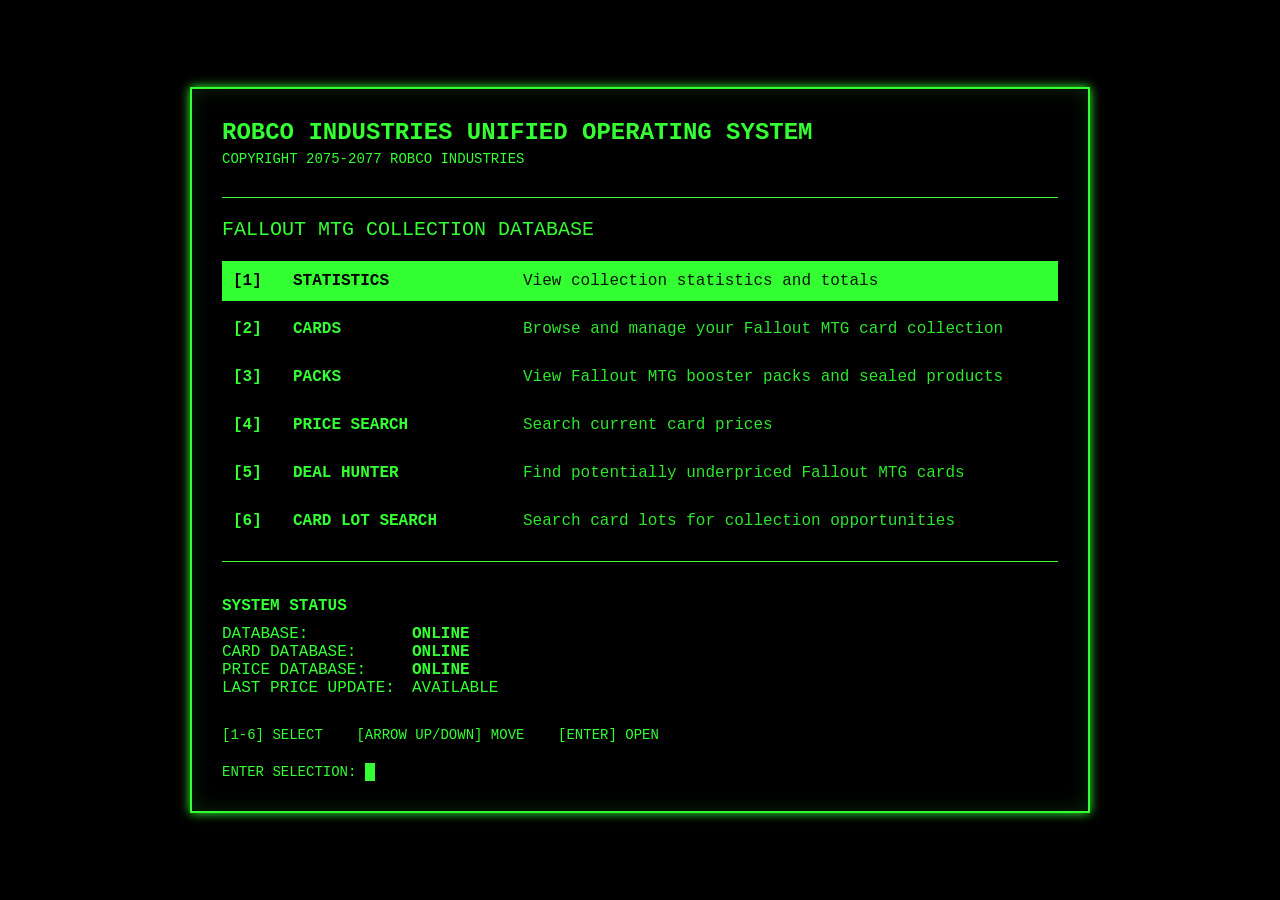
<file: index.html>
<!DOCTYPE html>
<html lang="en">

<head>

    <meta charset="UTF-8">

    <meta
        name="viewport"
        content="width=device-width, initial-scale=1.0"
    >

    <title>Fallout MTG Collection</title>

    <style>

        * {
            box-sizing: border-box;
        }

        body {
            margin: 0;
            min-height: 100vh;
            background: #000;
            color: #33ff33;
            font-family: "Courier New", monospace;
            display: flex;
            justify-content: center;
            align-items: center;
        }

        .terminal {
            width: min(900px, 90vw);
            min-height: 600px;
            border: 2px solid #33ff33;
            padding: 30px;
            box-shadow:
                0 0 10px #33ff33,
                inset 0 0 20px rgba(51, 255, 51, 0.15);
        }

        .header {
            margin-bottom: 30px;
        }

        .system-title {
            font-size: 24px;
            font-weight: bold;
            margin-bottom: 5px;
        }

        .copyright {
            font-size: 14px;
        }

        .divider {
            margin: 20px 0;
            border-top: 1px solid #33ff33;
        }

        .menu-title {
            font-size: 20px;
            margin-bottom: 20px;
        }

        .menu {
            display: flex;
            flex-direction: column;
            gap: 8px;
        }

        .menu-item {
            display: grid;
            grid-template-columns: 50px 220px 1fr;
            gap: 10px;
            padding: 10px;
            cursor: pointer;
            border: 1px solid transparent;
        }

        .menu-item:hover,
        .menu-item.selected {
            background: #33ff33;
            color: #000;
        }

        .menu-number {
            font-weight: bold;
        }

        .menu-name {
            font-weight: bold;
        }

        .menu-description {
            opacity: 0.9;
        }

        .system-status {
            margin-top: 35px;
        }

        .status-title {
            font-weight: bold;
            margin-bottom: 10px;
        }

        .status-line {
            display: flex;
            gap: 10px;
        }

        .status-label {
            width: 180px;
        }

        .status-online {
            font-weight: bold;
        }

        .footer {
            margin-top: 30px;
            font-size: 14px;
        }

        .prompt {
            margin-top: 20px;
        }

        .cursor {
            display: inline-block;
            width: 10px;
            height: 18px;
            background: #33ff33;
            vertical-align: middle;
            animation: blink 1s steps(1) infinite;
        }

        @keyframes blink {

            0%,
            50% {
                opacity: 1;
            }

            51%,
            100% {
                opacity: 0;
            }

        }

        @media (max-width: 700px) {

            .terminal {
                width: 95vw;
                min-height: auto;
                padding: 20px;
            }

            .menu-item {
                grid-template-columns: 40px 1fr;
            }

            .menu-description {
                grid-column: 2;
            }

            .status-line {
                flex-direction: column;
                gap: 2px;
            }

            .status-label {
                width: auto;
            }

        }

    </style>

</head>


<body>

<div class="terminal">

    <div class="header">

        <div class="system-title">
            ROBCO INDUSTRIES UNIFIED OPERATING SYSTEM
        </div>

        <div class="copyright">
            COPYRIGHT 2075-2077 ROBCO INDUSTRIES
        </div>

    </div>


    <div class="divider"></div>


    <div class="menu-title">
        FALLOUT MTG COLLECTION DATABASE
    </div>


    <div class="menu">

        <div
            class="menu-item selected"
            data-page="statistics.html"
            data-key="1"
        >

            <div class="menu-number">
                [1]
            </div>

            <div class="menu-name">
                STATISTICS
            </div>

            <div class="menu-description">
                View collection statistics and totals
            </div>

        </div>


        <div
            class="menu-item"
            data-page="cards.html"
            data-key="2"
        >

            <div class="menu-number">
                [2]
            </div>

            <div class="menu-name">
                CARDS
            </div>

            <div class="menu-description">
                Browse and manage your Fallout MTG card collection
            </div>

        </div>


        <div
            class="menu-item"
            data-page="packs.html"
            data-key="3"
        >

            <div class="menu-number">
                [3]
            </div>

            <div class="menu-name">
                PACKS
            </div>

            <div class="menu-description">
                View Fallout MTG booster packs and sealed products
            </div>

        </div>


        <div
            class="menu-item"
            data-page="price-search.html"
            data-key="4"
        >

            <div class="menu-number">
                [4]
            </div>

            <div class="menu-name">
                PRICE SEARCH
            </div>

            <div class="menu-description">
                Search current card prices
            </div>

        </div>


        <div
            class="menu-item"
            data-page="deal-hunter.html"
            data-key="5"
        >

            <div class="menu-number">
                [5]
            </div>

            <div class="menu-name">
                DEAL HUNTER
            </div>

            <div class="menu-description">
                Find potentially underpriced Fallout MTG cards
            </div>

        </div>


        <div
            class="menu-item"
            data-page="lot-search.html"
            data-key="6"
        >

            <div class="menu-number">
                [6]
            </div>

            <div class="menu-name">
                CARD LOT SEARCH
            </div>

            <div class="menu-description">
                Search card lots for collection opportunities
            </div>

        </div>

    </div>


    <div class="divider"></div>


    <div class="system-status">

        <div class="status-title">
            SYSTEM STATUS
        </div>

        <div class="status-line">

            <div class="status-label">
                DATABASE:
            </div>

            <div class="status-online">
                ONLINE
            </div>

        </div>


        <div class="status-line">

            <div class="status-label">
                CARD DATABASE:
            </div>

            <div class="status-online">
                ONLINE
            </div>

        </div>


        <div class="status-line">

            <div class="status-label">
                PRICE DATABASE:
            </div>

            <div class="status-online">
                ONLINE
            </div>

        </div>


        <div class="status-line">

            <div class="status-label">
                LAST PRICE UPDATE:
            </div>

            <div>
                AVAILABLE
            </div>

        </div>

    </div>


    <div class="footer">

        [1-6] SELECT
        &nbsp;&nbsp;
        [ARROW UP/DOWN] MOVE
        &nbsp;&nbsp;
        [ENTER] OPEN

        <div class="prompt">

            ENTER SELECTION:
            <span class="cursor"></span>

        </div>

    </div>

</div>


<script>

    const menuItems =
        Array.from(
            document.querySelectorAll(".menu-item")
        );

    let selectedIndex = 0;


    function updateSelection() {

        menuItems.forEach(
            (item, index) => {

                item.classList.toggle(
                    "selected",
                    index === selectedIndex
                );

            }
        );

    }


    function openSelected() {

        const page =
            menuItems[selectedIndex]
                .dataset.page;

        if (page) {
            window.location.href = page;
        }

    }


    function openItem(item) {

        const page =
            item.dataset.page;

        if (page) {
            window.location.href = page;
        }

    }


    document.addEventListener(
        "keydown",
        event => {

            if (
                event.key >= "1" &&
                event.key <= "6"
            ) {

                const index =
                    Number(event.key) - 1;

                if (menuItems[index]) {

                    selectedIndex = index;

                    updateSelection();

                    openSelected();

                }

                return;
            }


            if (event.key === "ArrowUp") {

                event.preventDefault();

                selectedIndex =
                    (
                        selectedIndex -
                        1 +
                        menuItems.length
                    ) %
                    menuItems.length;

                updateSelection();

                return;
            }


            if (event.key === "ArrowDown") {

                event.preventDefault();

                selectedIndex =
                    (
                        selectedIndex +
                        1
                    ) %
                    menuItems.length;

                updateSelection();

                return;
            }


            if (event.key === "Enter") {

                event.preventDefault();

                openSelected();

            }

        }
    );


    menuItems.forEach(
        (item, index) => {

            item.addEventListener(
                "mouseenter",
                () => {

                    selectedIndex = index;

                    updateSelection();

                }
            );


            item.addEventListener(
                "click",
                () => {

                    selectedIndex = index;

                    openItem(item);

                }
            );

        }
    );

</script>

</body>

</html>
</file>
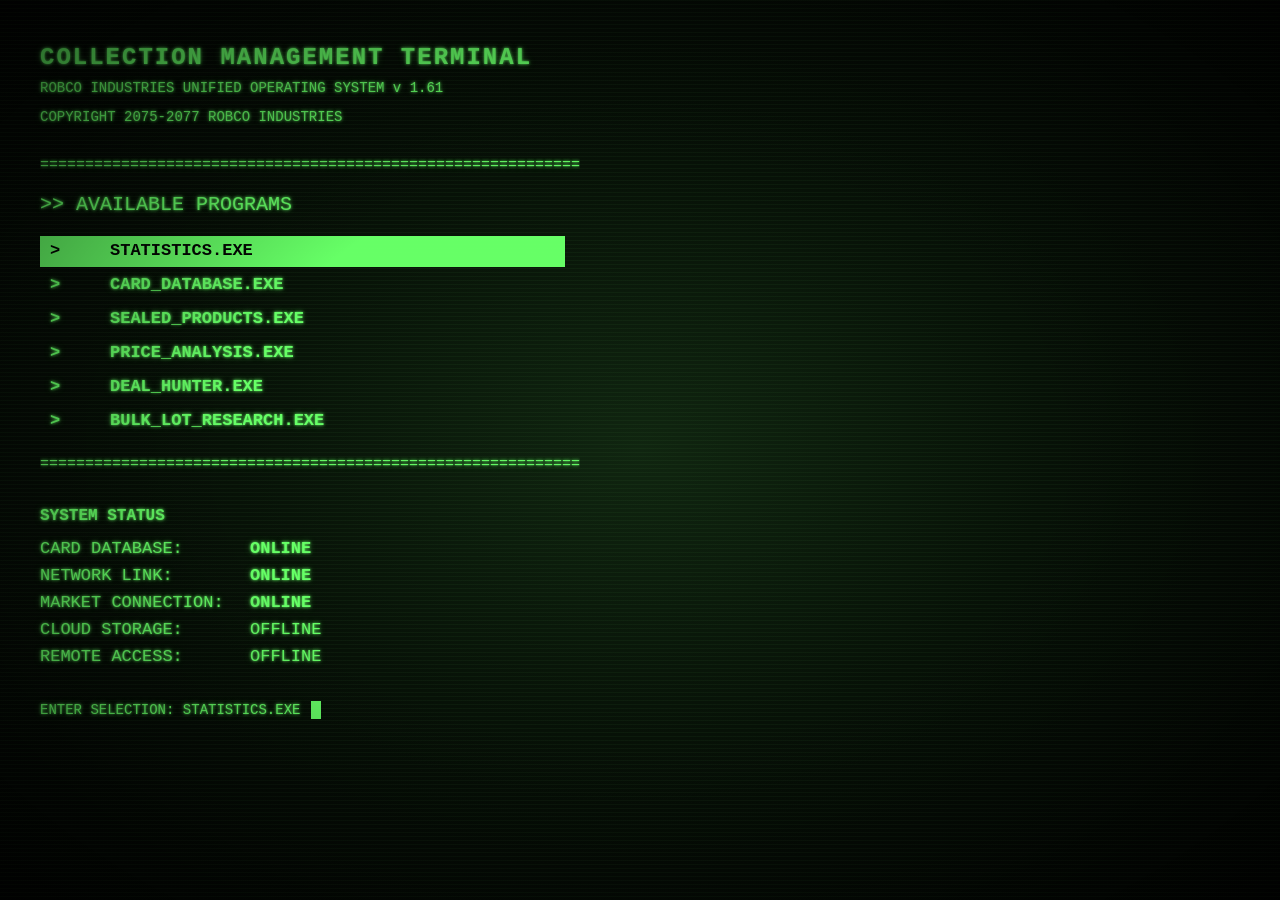
<file: html/index.html>
<!DOCTYPE html>
<html lang="en">
<head>
<meta charset="UTF-8">
<meta name="viewport" content="width=device-width, initial-scale=1.0">
<title>Fallout MTG Collection</title>
<link rel="stylesheet" href="../css/terminal.css">
</head>

<body>

<div class="terminal">

    <div class="header">
        <div class="terminal-title">COLLECTION MANAGEMENT TERMINAL</div>
        <div class="system-title">ROBCO INDUSTRIES UNIFIED OPERATING SYSTEM v 1.61</div>
        <div class="copyright">COPYRIGHT 2075-2077 ROBCO INDUSTRIES</div>
    </div>

    <div class="divider">============================================================</div>

    <div class="menu-title">>> AVAILABLE PROGRAMS</div>

    <div class="menu">

        <div class="menu-item selected" data-page="statistics.html">
            <div class="menu-number">></div>
            <div class="menu-name">STATISTICS.EXE</div>
        </div>

        <div class="menu-item" data-page="cards.html" data-key="2">
            <div class="menu-number">></div>
            <div class="menu-name">CARD_DATABASE.EXE</div>
        </div>

        <div class="menu-item" data-page="packs.html" data-key="3">
            <div class="menu-number">></div>
            <div class="menu-name">SEALED_PRODUCTS.EXE</div>
        </div>

        <div class="menu-item" data-page="price-search.html" data-key="4">
            <div class="menu-number">></div>
            <div class="menu-name">PRICE_ANALYSIS.EXE</div>
        </div>

        <div class="menu-item" data-page="deal-hunter.html" data-key="5">
            <div class="menu-number">></div>
            <div class="menu-name">DEAL_HUNTER.EXE</div>
        </div>

        <div class="menu-item" data-page="card-lot-search.html" data-key="6">
            <div class="menu-number">></div>
            <div class="menu-name">BULK_LOT_RESEARCH.EXE</div>
        </div>

    </div>

    <div class="divider">============================================================</div>

    <div class="system-status">

        <div class="status-title">SYSTEM STATUS</div>

        <div class="status-line">
            <div class="status-label">CARD DATABASE:</div>
            <div class="status-online">ONLINE</div>
        </div>

        <div class="status-line">
            <div class="status-label">NETWORK LINK:</div>
            <div class="status-online">ONLINE</div>
        </div>

        <div class="status-line">
            <div class="status-label">MARKET CONNECTION:</div>
            <div class="status-online">ONLINE</div>
        </div>

        <div class="status-line">
            <div class="status-label">CLOUD STORAGE:</div>
            <div>OFFLINE</div>
        </div>

        <div class="status-line">
            <div class="status-label">REMOTE ACCESS:</div>
            <div>OFFLINE</div>
        </div>

    </div>

    <div class="footer">
        <div class="prompt">
            ENTER SELECTION:
            <span id="selectionName">STATISTICS.EXE</span>
            <span class="cursor"></span>
        </div>
    </div>

</div>

<script>
const menuItems=Array.from(document.querySelectorAll(".menu-item"));
let selectedIndex=0;

function updateSelection(){
    menuItems.forEach((item,index)=>{
        item.classList.toggle("selected",index===selectedIndex);
    });

    const selectionName=document.getElementById("selectionName");

    if(selectionName){
        selectionName.textContent=menuItems[selectedIndex]
            .querySelector(".menu-name")
            .textContent
            .trim();
    }
}

function openSelected(){
    const page=menuItems[selectedIndex].dataset.page;
    if(page) window.location.href=page;
}

function openItem(item){
    const page=item.dataset.page;
    if(page) window.location.href=page;
}

document.addEventListener("keydown",event=>{

    if(event.key>="1"&&event.key<="6"){
        const index=Number(event.key)-1;

        if(menuItems[index]){
            selectedIndex=index;
            updateSelection();
            openSelected();
        }

        return;
    }

    if(event.key==="ArrowUp"){
        event.preventDefault();
        selectedIndex=(selectedIndex-1+menuItems.length)%menuItems.length;
        updateSelection();
        return;
    }

    if(event.key==="ArrowDown"){
        event.preventDefault();
        selectedIndex=(selectedIndex+1)%menuItems.length;
        updateSelection();
        return;
    }

    if(event.key==="Enter"){
        event.preventDefault();
        openSelected();
    }
});

menuItems.forEach((item,index)=>{

    item.addEventListener("mouseenter",()=>{
        selectedIndex=index;
        updateSelection();
    });

    item.addEventListener("click",()=>{
        selectedIndex=index;
        openItem(item);
    });

});
</script>

</body>
</html>
</file>
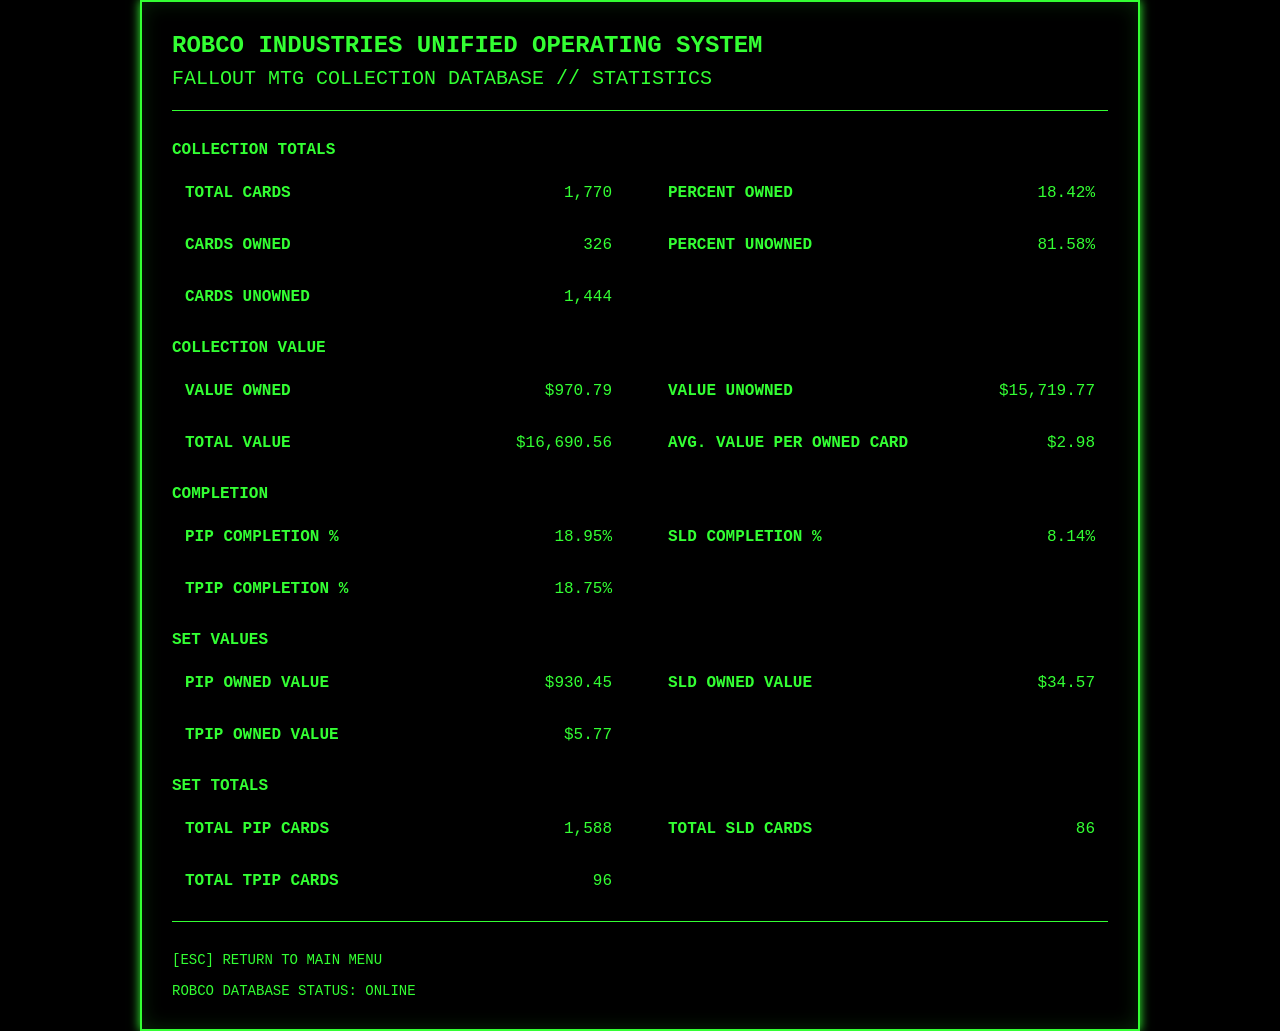
<file: statistics.html>
<!DOCTYPE html>
<html lang="en">

<head>

    <meta charset="UTF-8">

    <meta
        name="viewport"
        content="width=device-width, initial-scale=1.0"
    >

    <title>Fallout MTG Collection - Statistics</title>

    <style>

        * {
            box-sizing: border-box;
        }

        body {
            margin: 0;
            min-height: 100vh;
            background: #000;
            color: #33ff33;
            font-family: "Courier New", monospace;
            display: flex;
            justify-content: center;
            align-items: center;
        }

        .terminal {
            width: min(1000px, 92vw);
            min-height: 650px;
            border: 2px solid #33ff33;
            padding: 30px;
            box-shadow:
                0 0 10px #33ff33,
                inset 0 0 20px rgba(51, 255, 51, 0.15);
        }

        .header {
            margin-bottom: 20px;
        }

        .system-title {
            font-size: 24px;
            font-weight: bold;
        }

        .page-title {
            margin-top: 8px;
            font-size: 20px;
        }

        .divider {
            border-top: 1px solid #33ff33;
            margin: 20px 0;
        }

        .statistics {
            display: grid;
            grid-template-columns: repeat(2, minmax(0, 1fr));
            gap: 12px 30px;
        }

        .stat {
            display: grid;
            grid-template-columns: 1fr auto;
            gap: 20px;
            padding: 10px 12px;
            border: 1px solid transparent;
        }

        .stat:hover {
            background: #33ff33;
            color: #000;
        }

        .stat-label {
            font-weight: bold;
        }

        .stat-value {
            text-align: right;
            white-space: nowrap;
        }

        .section-title {
            grid-column: 1 / -1;
            margin-top: 10px;
            margin-bottom: 2px;
            font-weight: bold;
        }

        .loading {
            margin-top: 30px;
        }

        .error {
            color: #ff3333;
        }

        .footer {
            margin-top: 30px;
            font-size: 14px;
        }

        .cursor {
            display: inline-block;
            width: 10px;
            height: 18px;
            background: #33ff33;
            vertical-align: middle;
            animation: blink 1s steps(1) infinite;
        }

        @keyframes blink {

            0%,
            50% {
                opacity: 1;
            }

            51%,
            100% {
                opacity: 0;
            }

        }

        @media (max-width: 700px) {

            .terminal {
                width: 95vw;
                padding: 20px;
            }

            .statistics {
                grid-template-columns: 1fr;
            }

            .section-title {
                grid-column: 1;
            }

        }

    </style>

</head>


<body>

<div class="terminal">

    <div class="header">

        <div class="system-title">
            ROBCO INDUSTRIES UNIFIED OPERATING SYSTEM
        </div>

        <div class="page-title">
            FALLOUT MTG COLLECTION DATABASE // STATISTICS
        </div>

    </div>


    <div class="divider"></div>


    <div id="loading" class="loading">
        Loading collection statistics...
    </div>


    <div
        id="statistics"
        class="statistics"
        style="display: none;"
    >

        <div class="section-title">
            COLLECTION TOTALS
        </div>


        <div class="stat">

            <div class="stat-label">
                TOTAL CARDS
            </div>

            <div
                class="stat-value"
                id="totalCards"
            ></div>

        </div>


        <div class="stat">

            <div class="stat-label">
                PERCENT OWNED
            </div>

            <div
                class="stat-value"
                id="percentOwned"
            ></div>

        </div>


        <div class="stat">

            <div class="stat-label">
                CARDS OWNED
            </div>

            <div
                class="stat-value"
                id="cardsOwned"
            ></div>

        </div>


        <div class="stat">

            <div class="stat-label">
                PERCENT UNOWNED
            </div>

            <div
                class="stat-value"
                id="percentUnowned"
            ></div>

        </div>


        <div class="stat">

            <div class="stat-label">
                CARDS UNOWNED
            </div>

            <div
                class="stat-value"
                id="cardsUnowned"
            ></div>

        </div>


        <div class="section-title">
            COLLECTION VALUE
        </div>


        <div class="stat">

            <div class="stat-label">
                VALUE OWNED
            </div>

            <div
                class="stat-value"
                id="valueOwned"
            ></div>

        </div>


        <div class="stat">

            <div class="stat-label">
                VALUE UNOWNED
            </div>

            <div
                class="stat-value"
                id="valueUnowned"
            ></div>

        </div>


        <div class="stat">

            <div class="stat-label">
                TOTAL VALUE
            </div>

            <div
                class="stat-value"
                id="totalValue"
            ></div>

        </div>


        <div class="stat">

            <div class="stat-label">
                AVG. VALUE PER OWNED CARD
            </div>

            <div
                class="stat-value"
                id="averageOwnedValue"
            ></div>

        </div>


        <div class="section-title">
            COMPLETION
        </div>


        <div class="stat">

            <div class="stat-label">
                PIP COMPLETION %
            </div>

            <div
                class="stat-value"
                id="pipCompletion"
            ></div>

        </div>


        <div class="stat">

            <div class="stat-label">
                SLD COMPLETION %
            </div>

            <div
                class="stat-value"
                id="sldCompletion"
            ></div>

        </div>


        <div class="stat">

            <div class="stat-label">
                TPIP COMPLETION %
            </div>

            <div
                class="stat-value"
                id="tpipCompletion"
            ></div>

        </div>


        <div class="section-title">
            SET VALUES
        </div>


        <div class="stat">

            <div class="stat-label">
                PIP OWNED VALUE
            </div>

            <div
                class="stat-value"
                id="pipOwnedValue"
            ></div>

        </div>


        <div class="stat">

            <div class="stat-label">
                SLD OWNED VALUE
            </div>

            <div
                class="stat-value"
                id="sldOwnedValue"
            ></div>

        </div>


        <div class="stat">

            <div class="stat-label">
                TPIP OWNED VALUE
            </div>

            <div
                class="stat-value"
                id="tpipOwnedValue"
            ></div>

        </div>


        <div class="section-title">
            SET TOTALS
        </div>


        <div class="stat">

            <div class="stat-label">
                TOTAL PIP CARDS
            </div>

            <div
                class="stat-value"
                id="totalPipCards"
            ></div>

        </div>


        <div class="stat">

            <div class="stat-label">
                TOTAL SLD CARDS
            </div>

            <div
                class="stat-value"
                id="totalSldCards"
            ></div>

        </div>


        <div class="stat">

            <div class="stat-label">
                TOTAL TPIP CARDS
            </div>

            <div
                class="stat-value"
                id="totalTpipCards"
            ></div>

        </div>

    </div>


    <div
        id="error"
        class="loading error"
        style="display: none;"
    ></div>


    <div class="divider"></div>


    <div class="footer">

        [ESC] RETURN TO MAIN MENU

        <div style="margin-top: 15px;">

            ROBCO DATABASE STATUS:
            ONLINE

        </div>

    </div>

</div>


<script>

    fetch("cards.json")

        .then(response => {

            if (!response.ok) {

                throw new Error(
                    "Could not load cards.json. HTTP " +
                    response.status
                );

            }

            return response.json();

        })

        .then(cards => {

            calculateStatistics(cards);

            document.getElementById(
                "loading"
            ).style.display = "none";

            document.getElementById(
                "statistics"
            ).style.display = "grid";

        })

        .catch(error => {

            document.getElementById(
                "loading"
            ).style.display = "none";

            const errorElement =
                document.getElementById("error");

            errorElement.style.display = "block";

            errorElement.textContent =
                "ERROR: " + error.message;

            console.error(error);

        });


    function calculateStatistics(cards) {

        let totalCards = 0;

        let cardsOwned = 0;

        let cardsUnowned = 0;

        let valueOwned = 0;

        let valueUnowned = 0;


        let pipTotal = 0;

        let pipOwned = 0;

        let pipOwnedValue = 0;


        let sldTotal = 0;

        let sldOwned = 0;

        let sldOwnedValue = 0;


        let tpipTotal = 0;

        let tpipOwned = 0;

        let tpipOwnedValue = 0;


        cards.forEach(card => {

            const finishes = [

                {
                    name: "No Foil",
                    ownership: card.noFoil,
                    value: card.noFoilValue
                },

                {
                    name: "Standard Foil",
                    ownership: card.standardFoil,
                    value: card.standardFoilValue
                },

                {
                    name: "Surge Foil",
                    ownership: card.surgeFoil,
                    value: card.surgeFoilValue
                },

                {
                    name: "Rainbow Foil",
                    ownership: card.rainbowFoil,
                    value: card.rainbowFoilValue
                }

            ];


            finishes.forEach(finish => {

                if (
                    finish.ownership ===
                    "Not Possible"
                ) {
                    return;
                }


                totalCards++;


                const value =
                    Number(finish.value) || 0;


                if (
                    finish.ownership ===
                    "Owned"
                ) {

                    cardsOwned++;

                    valueOwned += value;

                }


                else if (
                    finish.ownership ===
                    "Unowned"
                ) {

                    cardsUnowned++;

                    valueUnowned += value;

                }


                const set =
                    String(
                        card.set || ""
                    ).toUpperCase();


                if (set === "PIP") {

                    pipTotal++;

                    if (
                        finish.ownership ===
                        "Owned"
                    ) {

                        pipOwned++;

                        pipOwnedValue += value;

                    }

                }


                else if (set === "SLD") {

                    sldTotal++;

                    if (
                        finish.ownership ===
                        "Owned"
                    ) {

                        sldOwned++;

                        sldOwnedValue += value;

                    }

                }


                else if (set === "TPIP") {

                    tpipTotal++;

                    if (
                        finish.ownership ===
                        "Owned"
                    ) {

                        tpipOwned++;

                        tpipOwnedValue += value;

                    }

                }

            });

        });


        const percentOwned =
            totalCards > 0
                ? (
                    cardsOwned /
                    totalCards *
                    100
                )
                : 0;


        const percentUnowned =
            totalCards > 0
                ? (
                    cardsUnowned /
                    totalCards *
                    100
                )
                : 0;


        const pipCompletion =
            pipTotal > 0
                ? (
                    pipOwned /
                    pipTotal *
                    100
                )
                : 0;


        const sldCompletion =
            sldTotal > 0
                ? (
                    sldOwned /
                    sldTotal *
                    100
                )
                : 0;


        const tpipCompletion =
            tpipTotal > 0
                ? (
                    tpipOwned /
                    tpipTotal *
                    100
                )
                : 0;


        const totalValue =
            valueOwned +
            valueUnowned;


        const averageOwnedValue =
            cardsOwned > 0
                ? valueOwned / cardsOwned
                : 0;


        document.getElementById(
            "totalCards"
        ).textContent =
            formatNumber(totalCards);


        document.getElementById(
            "percentOwned"
        ).textContent =
            formatPercent(percentOwned);


        document.getElementById(
            "cardsOwned"
        ).textContent =
            formatNumber(cardsOwned);


        document.getElementById(
            "percentUnowned"
        ).textContent =
            formatPercent(percentUnowned);


        document.getElementById(
            "cardsUnowned"
        ).textContent =
            formatNumber(cardsUnowned);


        document.getElementById(
            "valueOwned"
        ).textContent =
            formatCurrency(valueOwned);


        document.getElementById(
            "valueUnowned"
        ).textContent =
            formatCurrency(valueUnowned);


        document.getElementById(
            "totalValue"
        ).textContent =
            formatCurrency(totalValue);


        document.getElementById(
            "averageOwnedValue"
        ).textContent =
            formatCurrency(averageOwnedValue);


        document.getElementById(
            "pipCompletion"
        ).textContent =
            formatPercent(pipCompletion);


        document.getElementById(
            "sldCompletion"
        ).textContent =
            formatPercent(sldCompletion);


        document.getElementById(
            "tpipCompletion"
        ).textContent =
            formatPercent(tpipCompletion);


        document.getElementById(
            "pipOwnedValue"
        ).textContent =
            formatCurrency(pipOwnedValue);


        document.getElementById(
            "sldOwnedValue"
        ).textContent =
            formatCurrency(sldOwnedValue);


        document.getElementById(
            "tpipOwnedValue"
        ).textContent =
            formatCurrency(tpipOwnedValue);


        document.getElementById(
            "totalPipCards"
        ).textContent =
            formatNumber(pipTotal);


        document.getElementById(
            "totalSldCards"
        ).textContent =
            formatNumber(sldTotal);


        document.getElementById(
            "totalTpipCards"
        ).textContent =
            formatNumber(tpipTotal);

    }


    function formatNumber(value) {

        return Number(value).toLocaleString(
            "en-US"
        );

    }


    function formatPercent(value) {

        return Number(value).toFixed(2) + "%";

    }


    function formatCurrency(value) {

        return "$" +
            Number(value).toLocaleString(
                "en-US",
                {
                    minimumFractionDigits: 2,
                    maximumFractionDigits: 2
                }
            );

    }


    document.addEventListener(
        "keydown",
        event => {

            if (event.key === "Escape") {

                event.preventDefault();

                window.location.href =
                    "index.html";

            }

        }
    );

</script>

</body>

</html>
</file>
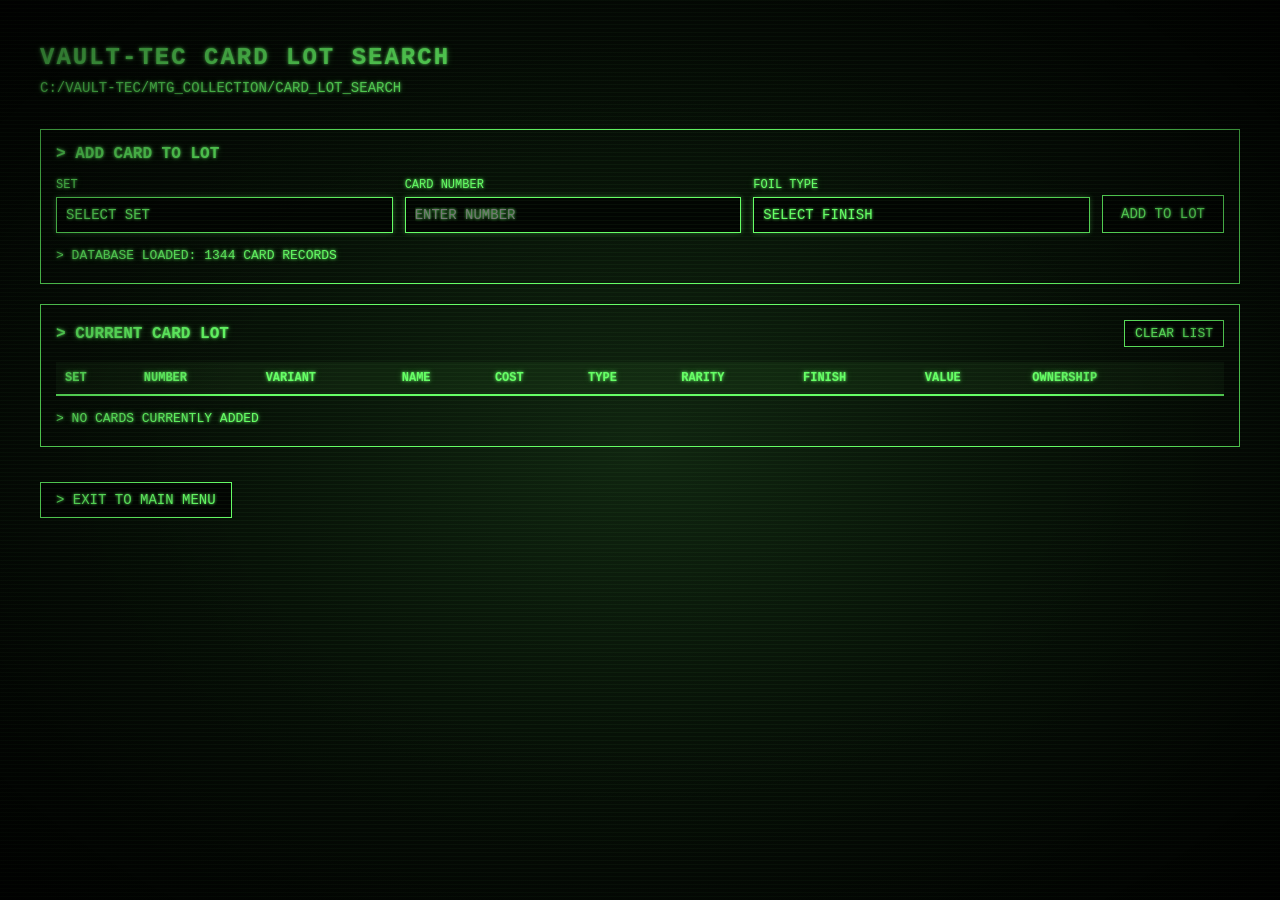
<file: html/card-lot-search.html>
<!DOCTYPE html>
<html>
<head>

<meta charset="UTF-8">

<title>Card Lot Search</title>
<link rel="stylesheet" href="../css/terminal.css">
<style>

body{
    overflow-x:hidden;
    overflow-y:auto
}

.terminal{
    min-height:100vh;
    overflow:visible
}

/* CARD LOT SEARCH */

.header{
    margin-bottom:30px
}

.title{
    font-size:24px;
    font-weight:bold;
    letter-spacing:2px;
    line-height:1.5;
    margin-bottom:2px
}

.path{
    font-size:14px;
    line-height:1.5;
}

/* SECTIONS */

.section{
    border:1px solid var(--terminal-green);
    padding:15px;
    margin-bottom:20px;
    overflow-x:auto;
}

.section-title{
    font-weight:bold;
    margin-bottom:15px;
}

.lot-header{
    display:flex;
    align-items:center;
    justify-content:space-between;
    gap:15px;
}

#clearListButton{
    padding:5px 10px;
    font-size:13px;
    flex-shrink:0;
}

/* INPUTS */

.input-grid{
    display:grid;
    grid-template-columns:
        1fr
        1fr
        1fr
        auto;
    gap:12px;
    align-items:end;
}

label{
    display:block;
    font-size:12px;
    margin-bottom:5px;
}

input,
select{
    width:100%;
    box-sizing:border-box;
    appearance:none;
    background:#020502;
    color:var(--terminal-green);
    border:1px solid var(--terminal-green);
    padding:9px;
    font-family:"Courier New",monospace;
    font-size:14px;
    font-weight:normal;
    outline:none;
    text-shadow:0 0 3px var(--terminal-green);
    box-shadow:0 0 5px var(--terminal-green-glow);
}

input:focus,
select:focus{
    box-shadow:0 0 8px var(--terminal-green-glow);
}

/* BUTTONS */

button{
    background:#020502;
    color:var(--terminal-green);
    border:1px solid var(--terminal-green);
    padding:10px 18px;
    font-family:"Courier New",monospace;
    font-size:14px;
    font-weight:normal;
    cursor:pointer;
    text-shadow:0 0 3px var(--terminal-green);
}

button:hover,
button:focus{
    background:var(--terminal-green);
    color:#020502;
    outline:none;
    box-shadow:0 0 8px var(--terminal-green-glow);
    text-shadow:none;
}

button:disabled{
    opacity:.4;
    cursor:default;
}

/* STATUS */

.status{
    min-height:20px;
    margin-top:15px;
    font-size:13px;
}

/* TABLE */

table{
    width:100%;
    border-collapse:collapse;
    min-width:1000px;
}

th,
td{
    border-bottom:1px solid rgba(120,255,106,.35);
    padding:9px;
    text-align:left;
    font-size:12px;
    white-space:nowrap;
}

th{
    color:var(--terminal-green);
    border-bottom:2px solid var(--terminal-green);
    background:rgba(120,255,106,.05);
}

td{
    color:var(--terminal-green);
}

tr:hover td{
    background:rgba(120,255,106,.08);
}

/* REMOVE BUTTON */

.remove-button{
    background:transparent;
    border:1px solid var(--terminal-green);
    padding:5px 9px;
    margin:0;
    width:auto;
    font-size:14px;
}

.remove-button:hover{
    background:var(--terminal-green);
    color:#020502;
}

/* TOTAL */

.total{
    margin-top:15px;
    border-top:1px solid var(--terminal-green);
    padding-top:12px;
    font-weight:bold;
}

/* FOOTER */

.exit-button{
    display:inline-block;
    margin-top:15px;
    padding:9px 15px;
    border:1px solid var(--terminal-green);
    color:var(--terminal-green);
    background:#020502;
    text-decoration:none;
    font-family:"Courier New",monospace;
    font-size:14px;
    font-weight:normal;
    text-shadow:0 0 3px var(--terminal-green);
}

.exit-button:hover{
    background:var(--terminal-green);
    color:#020502;
    text-shadow:none;
    box-shadow:0 0 8px var(--terminal-green-glow);
}

/* MOBILE */

@media(max-width:800px){

    .input-grid{
        grid-template-columns:1fr;
    }

    .section{
        padding:12px;
    }

    table{
        min-width:1000px;
    }

}

</style>

</head>

<body>

<div class="terminal">

    <div class="header">

        <div class="title">
            VAULT-TEC CARD LOT SEARCH
        </div>

        <div class="path">
            C:/VAULT-TEC/MTG_COLLECTION/CARD_LOT_SEARCH
        </div>

    </div>


    <div class="section">

        <div class="section-title">
            &gt; ADD CARD TO LOT
        </div>


        <div class="input-grid">

            <div>

                <label for="setInput">
                    SET
                </label>

                <select id="setInput">

                    <option value="">
                        SELECT SET
                    </option>

                    <option value="PIP">
                        PIP
                    </option>

                    <option value="SLD">
                        SLD
                    </option>

                    <option value="TPIP">
                        TPIP
                    </option>

                </select>

            </div>


            <div>

                <label for="numberInput">
                    CARD NUMBER
                </label>

                <input
                    id="numberInput"
                    type="text"
                    placeholder="ENTER NUMBER"
                >

            </div>


            <div>

                <label for="foilInput">
                    FOIL TYPE
                </label>

                <select id="foilInput">

                    <option value="">
                        SELECT FINISH
                    </option>

                    <option value="No Foil">
                        NO FOIL
                    </option>

                    <option value="Standard Foil">
                        STANDARD FOIL
                    </option>

                    <option value="Surge Foil">
                        SURGE FOIL
                    </option>

                    <option value="Rainbow Foil">
                        RAINBOW FOIL
                    </option>

                </select>

            </div>


            <div>

                <button
                    id="addButton"
                    type="button"
                >
                    ADD TO LOT
                </button>

            </div>

        </div>


        <div
            id="status"
            class="status"
        >
            &gt; READY
        </div>

    </div>


    <div class="section">

        <div class="section-title lot-header">
        
            <span>
                &gt; CURRENT CARD LOT
            </span>
        
            <button
                id="clearListButton"
                type="button"
            >
                CLEAR LIST
            </button>
        
        </div>


        <table>

            <thead>

                <tr>

                    <th>SET</th>
                    <th>NUMBER</th>
                    <th>VARIANT</th>
                    <th>NAME</th>
                    <th>COST</th>
                    <th>TYPE</th>
                    <th>RARITY</th>
                    <th>FINISH</th>
                    <th>VALUE</th>
                    <th>OWNERSHIP</th>
                    <th></th>

                </tr>

            </thead>


            <tbody id="lotTableBody">

            </tbody>

        </table>


        <div
            id="emptyMessage"
            class="status"
        >
            &gt; NO CARDS CURRENTLY ADDED
        </div>


        <div
            id="lotTotal"
            class="total"
            style="display:none;"
        >
        </div>

    </div>


    <a
        href="index.html"
        class="exit-button"
    >
        &gt; EXIT TO MAIN MENU
    </a>

</div>


<script>

let cards = [];

let lot = JSON.parse(
    localStorage.getItem("falloutCardLot") || "[]"
);


/*
 * --------------------------------------------------------
 * LOAD CARDS.JSON
 * --------------------------------------------------------
 */

async function loadCards() {

    const status =
        document.getElementById("status");

    status.textContent =
        "> ACCESSING CARD DATABASE...";


    try {

        const response =
            await fetch("../data/cards.json");


        if (!response.ok) {

            throw new Error(
                "HTTP " + response.status
            );

        }


        cards =
            await response.json();


        status.textContent =
            "> DATABASE LOADED: " +
            cards.length +
            " CARD RECORDS";


    }

    catch (error) {

        console.error(error);

        status.textContent =
            "> ERROR: COULD NOT LOAD CARDS.JSON";

    }

}


/*
 * --------------------------------------------------------
 * FIND CARD
 * --------------------------------------------------------
 */

function findCard(set, number) {

    return cards.find(card => {

        return (
            String(card.set).trim() ===
            String(set).trim()

            &&

            String(card.number).trim() ===
            String(number).trim()
        );

    });

}


/*
 * --------------------------------------------------------
 * GET FINISH INFORMATION
 * --------------------------------------------------------
 */

function getFinishData(card, finish) {

    let ownershipKey;
    let valueKey;


    if (finish === "No Foil") {

        ownershipKey =
            "noFoil";

        valueKey =
            "noFoilValue";

    }

    else if (finish === "Standard Foil") {

        ownershipKey =
            "standardFoil";

        valueKey =
            "standardFoilValue";

    }

    else if (finish === "Surge Foil") {

        ownershipKey =
            "surgeFoil";

        valueKey =
            "surgeFoilValue";

    }

    else if (finish === "Rainbow Foil") {

        ownershipKey =
            "rainbowFoil";

        valueKey =
            "rainbowFoilValue";

    }

    else {

        return null;

    }


    return {

        ownership:
            card[ownershipKey],

        value:
            card[valueKey]

    };

}


/*
 * --------------------------------------------------------
 * ADD CARD
 * --------------------------------------------------------
 */

function addCardToLot() {

    const set =
        document.getElementById("setInput").value;

    const number =
        document.getElementById("numberInput").value.trim();

    const finish =
        document.getElementById("foilInput").value;


    if (!set || !number || !finish) {

        setStatus(
            "> ERROR: SET, NUMBER, AND FINISH REQUIRED"
        );

        return;

    }


    const card =
        findCard(set, number);


    if (!card) {

        setStatus(
            "> ERROR: CARD NOT FOUND"
        );

        return;

    }


    const finishData =
        getFinishData(card, finish);


    if (!finishData) {

        setStatus(
            "> ERROR: INVALID FINISH TYPE"
        );

        return;

    }


    if (
        finishData.ownership ===
        "Not Possible"
        ||

        finishData.ownership ===
        ""

        ||

        finishData.ownership ===
        null

    ) {

        setStatus(
            "> ERROR: THIS FINISH IS NOT POSSIBLE FOR THIS CARD"
        );

        return;

    }


    let value = "";


    if (
        finishData.value !== "" &&
        finishData.value !== null &&
        finishData.value !== undefined
    ) {

        const numericValue =
            Number(finishData.value);


        if (!isNaN(numericValue)) {

            value =
                numericValue;

        }

    }


    const lotEntry = {

        id:
            Date.now() +
            Math.random(),

        set:
            card.set,

        number:
            card.number,

        variant:
            card.variant,

        name:
            card.name,

        cost:
            card.cost,

        type:
            card.type,

        rarity:
            card.rarity,

        finish:
            finish,

        value:
            value,

        ownership:
            finishData.ownership

    };


    lot.push(lotEntry);
    saveLot();
    renderLot();

    document
        .getElementById("numberInput")
        .value = "";


    setStatus(
        "> ADDED: " +
        card.name +
        " [" +
        card.set +
        " " +
        card.number +
        "]"
    );

}


/*
 * --------------------------------------------------------
 * REMOVE CARD
 * --------------------------------------------------------
 */

function removeCard(id) {

    lot =
        lot.filter(card => {

            return card.id !== id;

        });

    saveLot();

    renderLot();

}

/*
 * --------------------------------------------------------
 * SAVE LOT
 * --------------------------------------------------------
 */

function saveLot() {

    localStorage.setItem(
        "falloutCardLot",
        JSON.stringify(lot)
    );

}
    
/*
 * --------------------------------------------------------
 * RENDER LOT
 * --------------------------------------------------------
 */

function renderLot() {

    const tbody =
        document.getElementById("lotTableBody");

    const emptyMessage =
        document.getElementById("emptyMessage");

    const lotTotal =
        document.getElementById("lotTotal");


    tbody.innerHTML = "";


    if (lot.length === 0) {

        emptyMessage.style.display =
            "block";

        lotTotal.style.display =
            "none";

        return;

    }


    emptyMessage.style.display =
        "none";


    let totalValue = 0;


    lot.forEach(card => {

        const row =
            document.createElement("tr");


        const valueText =
            card.value === ""
                ? "NO VALUE"
                : "$" +
                  Number(card.value).toFixed(2);


        if (card.value !== "") {

            totalValue +=
                Number(card.value);

        }


        row.innerHTML = `

            <td>${escapeHtml(card.set)}</td>

            <td>${escapeHtml(card.number)}</td>

            <td>${escapeHtml(card.variant)}</td>

            <td>${escapeHtml(card.name)}</td>

            <td>${escapeHtml(card.cost || "")}</td>

            <td>${escapeHtml(card.type || "")}</td>

            <td>${escapeHtml(card.rarity || "")}</td>

            <td>${escapeHtml(card.finish)}</td>

            <td>${valueText}</td>

            <td>${escapeHtml(card.ownership)}</td>

            <td>
                <button
                    class="remove-button"
                    onclick="removeCard(${card.id})"
                >
                    X
                </button>
            </td>

        `;


        tbody.appendChild(row);

    });


    lotTotal.style.display =
        "block";


    lotTotal.textContent =
        "> TOTAL TRACKED VALUE: $" +
        totalValue.toFixed(2);

}


/*
 * --------------------------------------------------------
 * STATUS
 * --------------------------------------------------------
 */

function setStatus(message) {

    document.getElementById(
        "status"
    ).textContent = message;

}


/*
 * --------------------------------------------------------
 * HTML ESCAPING
 * --------------------------------------------------------
 */

function escapeHtml(text) {

    return String(text)

        .replace(
            /&/g,
            "&amp;"
        )

        .replace(
            /</g,
            "&lt;"
        )

        .replace(
            />/g,
            "&gt;"
        )

        .replace(
            /"/g,
            "&quot;"
        )

        .replace(
            /'/g,
            "&#039;"
        );

}


/*
 * --------------------------------------------------------
 * CLEAR LIST
 * --------------------------------------------------------
 */

document
    .getElementById("clearListButton")
    .addEventListener(
        "click",
        function() {

            if (lot.length === 0) {

                setStatus(
                    "> ERROR: CARD LOT IS ALREADY EMPTY"
                );

                return;

            }

            lot = [];

            saveLot();

            renderLot();

            setStatus(
                "> CARD LOT CLEARED"
            );

        }
    );


/*
 * --------------------------------------------------------
 * ENTER KEY
 * --------------------------------------------------------
 */

document
    .getElementById("addButton")
    .addEventListener(
        "click",
        addCardToLot
    );


document
    .getElementById("numberInput")
    .addEventListener(
        "keydown",
        function(event) {

            if (
                event.key ===
                "Enter"
            ) {

                addCardToLot();

            }

        }
    );


/*
 * --------------------------------------------------------
 * START
 * --------------------------------------------------------
 */

loadCards();
renderLot();
</script>

</body>
</html>
</file>
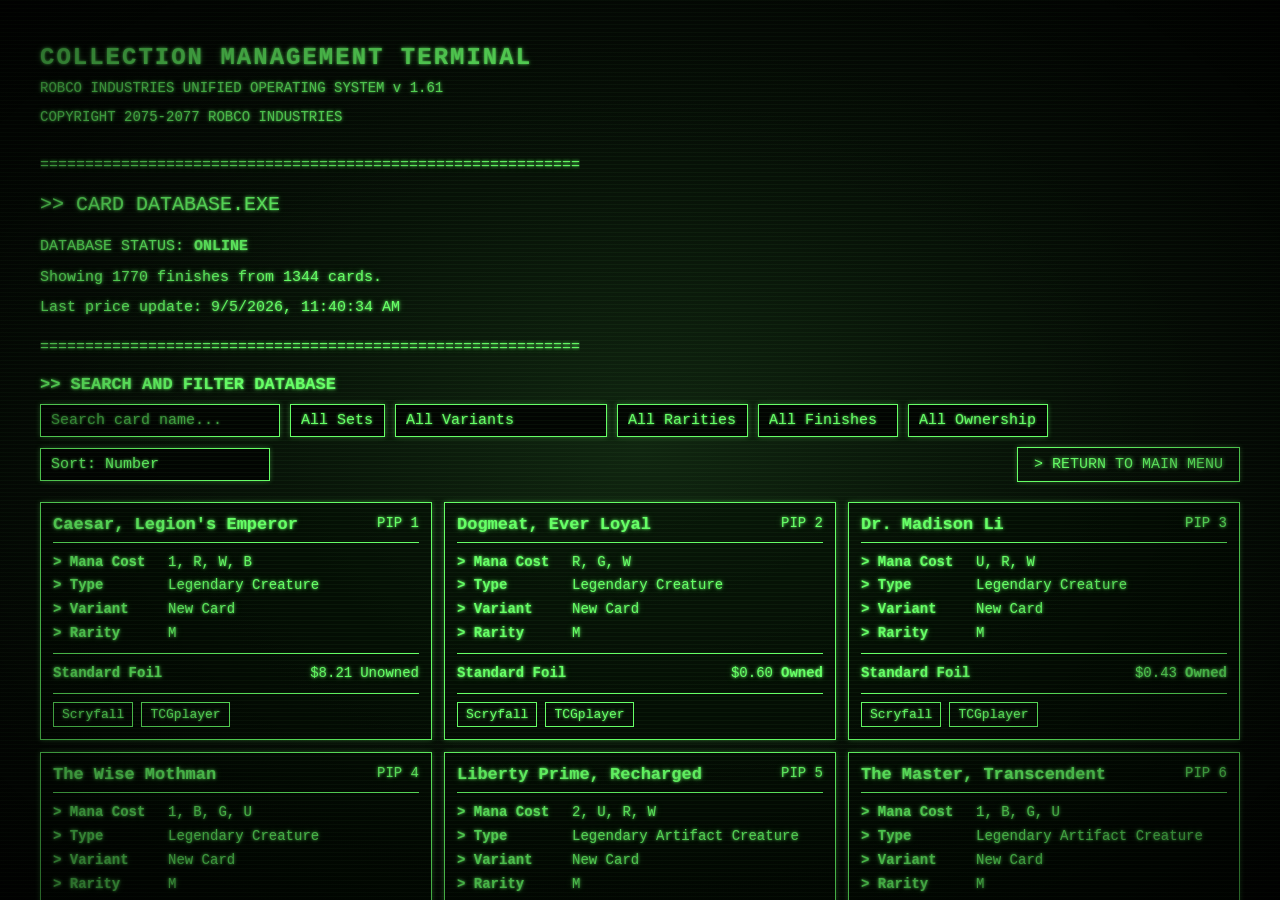
<file: html/cards.html>
<!DOCTYPE html>
<html lang="en">

<head>

<meta charset="UTF-8">

<meta
    name="viewport"
    content="width=device-width, initial-scale=1.0"
>

<title>Card Database | Fallout MTG Collection</title>
<link rel="stylesheet" href="../css/terminal.css">
<style>

body{
    overflow-x:hidden;
    overflow-y:auto
}


/* PAGE TITLE */

.page-title{
    font-size:20px;
    margin-bottom:20px
}


/* STATUS */

.status-line{
    font-size:15px;
    line-height:1.5;
    margin-bottom:8px
}

.status-online{
    font-weight:bold
}


/* CONTROLS */

.controls-title{
    font-size:17px;
    font-weight:bold;
    margin:20px 0 10px 0
}

.controls{
    display:flex;
    flex-wrap:wrap;
    gap:10px;
    margin-bottom:20px;
    align-items:center
}

.top-menu-button{
    margin-left:auto;
    padding:8px 16px;
    border:1px solid var(--terminal-green);
    color:var(--terminal-green);
    background:transparent;
    font-family:"Courier New",monospace;
    font-size:15px;
    text-decoration:none;
    text-shadow:0 0 4px var(--terminal-green);
    box-shadow:0 0 5px rgba(120,255,106,.3);
    cursor:pointer
}

.top-menu-button:hover{
    background:var(--terminal-green);
    color:#020502;
    text-shadow:none;
    box-shadow:0 0 12px rgba(120,255,106,.8)
}

.controls input,
.controls select{
    appearance:none;
    background:#020502;
    color:var(--terminal-green);
    border:1px solid var(--terminal-green);
    padding:7px 10px;
    font-family:"Courier New",monospace;
    font-size:15px;
    text-shadow:0 0 3px var(--terminal-green);
    box-shadow:0 0 5px var(--terminal-green-glow);
    outline:none
}

.controls input{
    width:240px
}

.controls input::placeholder{
    color:var(--terminal-green);
    opacity:.65
}

.controls input:focus,
.controls select:focus{
    box-shadow:0 0 8px var(--terminal-green-glow)
}

.controls select{
    cursor:pointer
}


/* CARD DATABASE */

#cardGrid{
    display:grid;
    grid-template-columns:repeat(3,minmax(0,1fr));
    gap:12px;
    width:100%;
    min-width:0
}


/* CARD */

.card{
    min-width:0;
    padding:12px;
    border:1px solid var(--terminal-green);
    background:rgba(0,10,0,.45);
    box-shadow:0 0 5px var(--terminal-green-glow);
    overflow:hidden
}

.card:hover{
    background:rgba(57,255,20,.12);
    box-shadow:0 0 10px var(--terminal-green-glow)
}


/* CARD HEADER */

.card-header{
    display:flex;
    justify-content:space-between;
    align-items:flex-start;
    gap:10px;
    margin-bottom:10px;
    padding-bottom:8px;
    border-bottom:1px solid var(--terminal-green)
}

.card-name{
    min-width:0;
    font-size:17px;
    font-weight:bold;
    overflow-wrap:anywhere
}

.card-number{
    flex-shrink:0;
    font-size:14px;
    white-space:nowrap
}


/* CARD DETAILS */

.card-details{
    display:grid;
    grid-template-columns:105px minmax(0,1fr);
    gap:5px 10px;
    margin-bottom:10px;
    font-size:14px;
    line-height:1.35
}

.detail-label{
    font-weight:bold;
    white-space:nowrap
}

.detail-label::before{
    content:"> "
}

.detail-value{
    min-width:0;
    overflow-wrap:anywhere
}


/* FINISHES */

.finishes{
    border-top:1px solid var(--terminal-green);
    padding-top:7px
}

.finish-row{
    display:grid;
    grid-template-columns:minmax(0,1fr) auto auto;
    gap:8px;
    align-items:center;
    padding:4px 0;
    font-size:14px;
    min-width:0
}

.finish-name{
    font-weight:bold;
    min-width:0;
    overflow-wrap:anywhere
}

.finish-price{
    text-align:right;
    min-width:55px;
    white-space:nowrap
}

.owned{
    font-weight:bold
}


/* LINKS */

.links{
    display:flex;
    flex-wrap:wrap;
    gap:8px;
    border-top:1px solid var(--terminal-green);
    margin-top:8px;
    padding-top:8px
}

.links a{
    display:inline-block;
    padding:4px 8px;
    border:1px solid var(--terminal-green);
    color:var(--terminal-green);
    background:transparent;
    text-decoration:none;
    font-size:13px;
    text-shadow:0 0 3px var(--terminal-green)
}

.links a:hover{
    background:var(--terminal-green);
    color:#020502;
    text-shadow:none
}


/* FOOTER */

.footer{
    margin-top:30px;
    padding-top:15px;
    border-top:1px solid var(--terminal-green);
    font-size:14px
}

.prompt{
    margin-bottom:15px
}

.cursor{
    display:inline-block;
    width:10px;
    height:18px;
    margin-left:2px;
    vertical-align:middle;
    background:var(--terminal-green);
    animation:blink .8s steps(1) infinite
}


/* BACK BUTTON */

.back-button{
    display:inline-block;
    padding:7px 12px;
    border:1px solid var(--terminal-green);
    color:var(--terminal-green);
    background:transparent;
    font-family:"Courier New",monospace;
    font-size:14px;
    text-decoration:none;
    text-shadow:0 0 3px var(--terminal-green);
    cursor:pointer;
    margin-bottom:5px
}

.back-button:hover{
    background:var(--terminal-green);
    color:#020502;
    text-shadow:none
}


/* MEDIUM */

@media(max-width:1000px){

    #cardGrid{
        grid-template-columns:repeat(2,minmax(0,1fr))
    }

}


/* MOBILE */

@media(max-width:700px){

    .terminal{
        padding:20px
    }

    .terminal-title{
        font-size:20px
    }

    .system-title{
        font-size:16px
    }

    .controls{
        flex-direction:column;
        align-items:stretch
    }

    .controls input,
    .controls select{
        width:100%
    }

    .top-menu-button{
        margin-left:0;
        width:100%
    }

    #cardGrid{
        grid-template-columns:1fr
    }

    .card-details{
        grid-template-columns:100px minmax(0,1fr)
    }

}


/* SMALL MOBILE */

@media(max-width:450px){

    .terminal{
        padding:15px
    }

    .terminal-title{
        font-size:18px
    }

    .card-header{
        flex-direction:column;
        gap:4px
    }

    .card-number{
        white-space:normal
    }

}

</style>

</head>


<body>

<div class="terminal">


    <div class="header">

        <div class="terminal-title">
            COLLECTION MANAGEMENT TERMINAL
        </div>

        <div class="system-title">
            ROBCO INDUSTRIES UNIFIED OPERATING SYSTEM v 1.61
        </div>

        <div class="copyright">
            COPYRIGHT 2075-2077 ROBCO INDUSTRIES
        </div>

    </div>


    <div class="divider">
        ============================================================
    </div>


    <div class="page-title">
        >> CARD DATABASE.EXE
    </div>


    <div class="status-line">
        DATABASE STATUS:
        <span class="status-online">
            ONLINE
        </span>
    </div>


    <div class="status-line">
        <span id="status">
            Loading card database...
        </span>
    </div>


    <div class="status-line">
        <span id="lastPriceUpdate">
            Checking last price update...
        </span>
    </div>


    <div class="divider">
        ============================================================
    </div>


    <div class="controls-title">
        >> SEARCH AND FILTER DATABASE
    </div>


    <div class="controls">


        <input
            type="text"
            id="searchInput"
            placeholder="Search card name..."
        >


        <select id="setFilter">

            <option value="">
                All Sets
            </option>

        </select>


        <select id="variantFilter">

            <option value="">
                All Variants
            </option>

        </select>


        <select id="rarityFilter">

            <option value="">
                All Rarities
            </option>

        </select>


        <select id="finishFilter">

            <option value="">
                All Finishes
            </option>

            <option value="No Foil">
                No Foil
            </option>

            <option value="Standard Foil">
                Standard Foil
            </option>

            <option value="Surge Foil">
                Surge Foil
            </option>

            <option value="Rainbow Foil">
                Rainbow Foil
            </option>

        </select>


        <select id="ownershipFilter">

            <option value="">
                All Ownership
            </option>

            <option value="Owned">
                Owned
            </option>

            <option value="Unowned">
                Unowned
            </option>

        </select>


        <select id="sortFilter">

            <option value="number">
                Sort: Number
            </option>
        
            <option value="name">
                Sort: Name
            </option>
        
            <option value="priceLow">
                Sort: Price Low to High
            </option>
        
            <option value="priceHigh">
                Sort: Price High to Low
            </option>
        
        </select>
        
        <button
            type="button"
            class="top-menu-button"
            onclick="window.location.href='index.html'"
        >
            &gt; RETURN TO MAIN MENU
        </button>
        
        </div>

    <div id="cardGrid"></div>


    <div class="footer">

        <div class="prompt">

            &gt; CARD DATABASE DISPLAY COMPLETE

            <span class="cursor"></span>

        </div>


        <a
            href="index.html"
            class="back-button"
        >
            &gt; RETURN TO MAIN MENU
        </a>

    </div>


</div>


<script>

let cards = [];


const searchInput =
    document.getElementById("searchInput");

const setFilter =
    document.getElementById("setFilter");

const variantFilter =
    document.getElementById("variantFilter");

const rarityFilter =
    document.getElementById("rarityFilter");

const finishFilter =
    document.getElementById("finishFilter");

const ownershipFilter =
    document.getElementById("ownershipFilter");

const sortFilter =
    document.getElementById("sortFilter");

const cardGrid =
    document.getElementById("cardGrid");

const status =
    document.getElementById("status");

const lastPriceUpdate =
    document.getElementById("lastPriceUpdate");


fetch("../data/cards.json?" + Date.now())

    .then(response => {

        if (!response.ok) {

            throw new Error(
                "Could not load cards.json. HTTP " +
                response.status
            );

        }

        return response.json();

    })

    .then(data => {

        cards = data;

        populateFilters();

        renderCards();

    })

    .catch(error => {

        status.textContent =
            "ERROR: " + error.message;

        console.error(error);

    });


loadLastPriceUpdate();


function populateFilters() {

    const sets =
        [...new Set(
            cards
                .map(card => card.set)
                .filter(Boolean)
        )]
        .sort();


    const variants =
        [...new Set(
            cards
                .map(card => card.variant)
                .filter(Boolean)
        )]
        .sort();


    const rarities =
        [...new Set(
            cards
                .map(card => card.rarity)
                .filter(Boolean)
        )]
        .sort();


    sets.forEach(value => {

        const option =
            document.createElement("option");

        option.value = value;
        option.textContent = value;

        setFilter.appendChild(option);

    });


    variants.forEach(value => {

        const option =
            document.createElement("option");

        option.value = value;
        option.textContent = value;

        variantFilter.appendChild(option);

    });


    rarities.forEach(value => {

        const option =
            document.createElement("option");

        option.value = value;
        option.textContent = value;

        rarityFilter.appendChild(option);

    });

}


function getFinishData(card) {

    return [

        {
            name: "No Foil",
            ownership: card.noFoil,
            price: card.noFoilValue
        },

        {
            name: "Standard Foil",
            ownership: card.standardFoil,
            price: card.standardFoilValue
        },

        {
            name: "Surge Foil",
            ownership: card.surgeFoil,
            price: card.surgeFoilValue
        },

        {
            name: "Rainbow Foil",
            ownership: card.rainbowFoil,
            price: card.rainbowFoilValue
        }

    ];

}


function renderCards() {

    cardGrid.innerHTML = "";


    const search =
        searchInput.value
            .trim()
            .toLowerCase();


    const selectedSet =
        setFilter.value;

    const selectedVariant =
        variantFilter.value;

    const selectedRarity =
        rarityFilter.value;

    const selectedFinish =
        finishFilter.value;

    const selectedOwnership =
        ownershipFilter.value;


    const results = [];


    cards.forEach(card => {

        if (
            search &&
            !String(card.name || "")
                .toLowerCase()
                .includes(search)
        ) {

            return;

        }


        if (
            selectedSet &&
            card.set !== selectedSet
        ) {

            return;

        }


        if (
            selectedVariant &&
            card.variant !== selectedVariant
        ) {

            return;

        }


        if (
            selectedRarity &&
            card.rarity !== selectedRarity
        ) {

            return;

        }


        getFinishData(card)
            .forEach(finish => {

                if (
                    finish.ownership ===
                    "Not Possible"
                ) {

                    return;

                }


                if (
                    selectedFinish &&
                    finish.name !==
                    selectedFinish
                ) {

                    return;

                }


                if (
                    selectedOwnership &&
                    finish.ownership !==
                    selectedOwnership
                ) {

                    return;

                }


                results.push({

                    card: card,

                    finish: finish.name,

                    ownership:
                        finish.ownership,

                    price:
                        finish.price

                });

            });

    });


    sortResults(results);


    const groupedCards =
        new Map();


    results.forEach(result => {

        if (
            !groupedCards.has(
                result.card
            )
        ) {

            groupedCards.set(
                result.card,
                []
            );

        }


        groupedCards
            .get(result.card)
            .push(result);

    });


    groupedCards.forEach(
        (finishes, card) => {

            const cardElement =
                document.createElement("div");

            cardElement.className =
                "card";


            let finishHtml = "";


            finishes.forEach(finish => {

                const price =
                    finish.price === "" ||
                    finish.price === null ||
                    finish.price === undefined
                        ? ""
                        : "$" +
                          Number(
                              finish.price
                          ).toFixed(2);


                const ownershipClass =
                    finish.ownership === "Owned"
                        ? "owned"
                        : "";


                finishHtml += `

                    <div class="finish-row">

                        <span class="finish-name">
                            ${escapeHtml(
                                finish.finish
                            )}
                        </span>

                        <span class="finish-price">
                            ${price}
                        </span>

                        <span class="${ownershipClass}">
                            ${escapeHtml(
                                finish.ownership
                            )}
                        </span>

                    </div>

                `;

            });


            cardElement.innerHTML = `

                <div class="card-header">

                    <div class="card-name">
                        ${escapeHtml(
                            card.name
                        )}
                    </div>

                    <div class="card-number">
                        ${escapeHtml(
                            card.set
                        )}
                        ${escapeHtml(
                            card.number
                        )}
                    </div>

                </div>


                <div class="card-details">

                    <div class="detail-label">
                        Mana Cost
                    </div>

                    <div class="detail-value">
                        ${escapeHtml(
                            card.cost
                        )}
                    </div>


                    <div class="detail-label">
                        Type
                    </div>

                    <div class="detail-value">
                        ${escapeHtml(
                            card.type
                        )}
                    </div>


                    <div class="detail-label">
                        Variant
                    </div>

                    <div class="detail-value">
                        ${escapeHtml(
                            card.variant
                        )}
                    </div>


                    <div class="detail-label">
                        Rarity
                    </div>

                    <div class="detail-value">
                        ${escapeHtml(
                            card.rarity
                        )}
                    </div>

                </div>


                <div class="finishes">

                    ${finishHtml}

                </div>


                <div class="links">

                    ${
                        card.numberLink
                            ? `<a
                                href="${card.numberLink}"
                                target="_blank"
                                rel="noopener noreferrer"
                               >
                                Scryfall
                               </a>`
                            : ""
                    }


                    ${
                        card.nameLink
                            ? `<a
                                href="${card.nameLink}"
                                target="_blank"
                                rel="noopener noreferrer"
                               >
                                TCGplayer
                               </a>`
                            : ""
                    }

                </div>

            `;


            cardGrid.appendChild(
                cardElement
            );

        }
    );


    status.textContent =
        "Showing " +
        results.length +
        " finishes from " +
        cards.length +
        " cards.";

}


function sortResults(results) {

    const sort =
        sortFilter.value;


    if (sort === "name") {

        results.sort((a, b) =>
            String(a.card.name || "")
                .localeCompare(
                    String(b.card.name || "")
                )
        );

    }

    else if (sort === "priceLow") {

        results.sort((a, b) =>
            Number(a.price || 0) -
            Number(b.price || 0)
        );

    }

    else if (sort === "priceHigh") {

        results.sort((a, b) =>
            Number(b.price || 0) -
            Number(a.price || 0)
        );

    }

    else {

        results.sort((a, b) => {

            const setCompare =
                String(a.card.set || "")
                    .localeCompare(
                        String(b.card.set || "")
                    );


            if (
                setCompare !== 0
            ) {

                return setCompare;

            }


            const numberA =
                parseFloat(
                    String(
                        a.card.number || ""
                    )
                );


            const numberB =
                parseFloat(
                    String(
                        b.card.number || ""
                    )
                );


            if (
                !Number.isNaN(numberA) &&
                !Number.isNaN(numberB)
            ) {

                return numberA - numberB;

            }


            return String(
                a.card.number || ""
            )
            .localeCompare(
                String(
                    b.card.number || ""
                )
            );

        });

    }

}


function escapeHtml(value) {

    return String(value ?? "")

        .replace(
            /&/g,
            "&amp;"
        )

        .replace(
            /</g,
            "&lt;"
        )

        .replace(
            />/g,
            "&gt;"
        )

        .replace(
            /"/g,
            "&quot;"
        )

        .replace(
            /'/g,
            "&#039;"
        );

}


async function loadLastPriceUpdate() {

    try {

        const response =
            await fetch(
                "../data/price_update.json?" +
                Date.now()
            );


        if (!response.ok) {

            throw new Error(
                "Could not load price update timestamp."
            );

        }


        const data =
            await response.json();


        if (!data.lastUpdated) {

            lastPriceUpdate.textContent =
                "Last price update: Unknown";

            return;

        }


        const date =
            new Date(
                data.lastUpdated
            );


        lastPriceUpdate.textContent =
            "Last price update: " +
            date.toLocaleString();

    }

    catch (error) {

        console.error(
            error
        );

        lastPriceUpdate.textContent =
            "Last price update: Unknown";

    }

}


searchInput.addEventListener(
    "input",
    renderCards
);


setFilter.addEventListener(
    "change",
    renderCards
);


variantFilter.addEventListener(
    "change",
    renderCards
);


rarityFilter.addEventListener(
    "change",
    renderCards
);


finishFilter.addEventListener(
    "change",
    renderCards
);


ownershipFilter.addEventListener(
    "change",
    renderCards
);


sortFilter.addEventListener(
    "change",
    renderCards
);

</script>


</body>

</html>
</file>
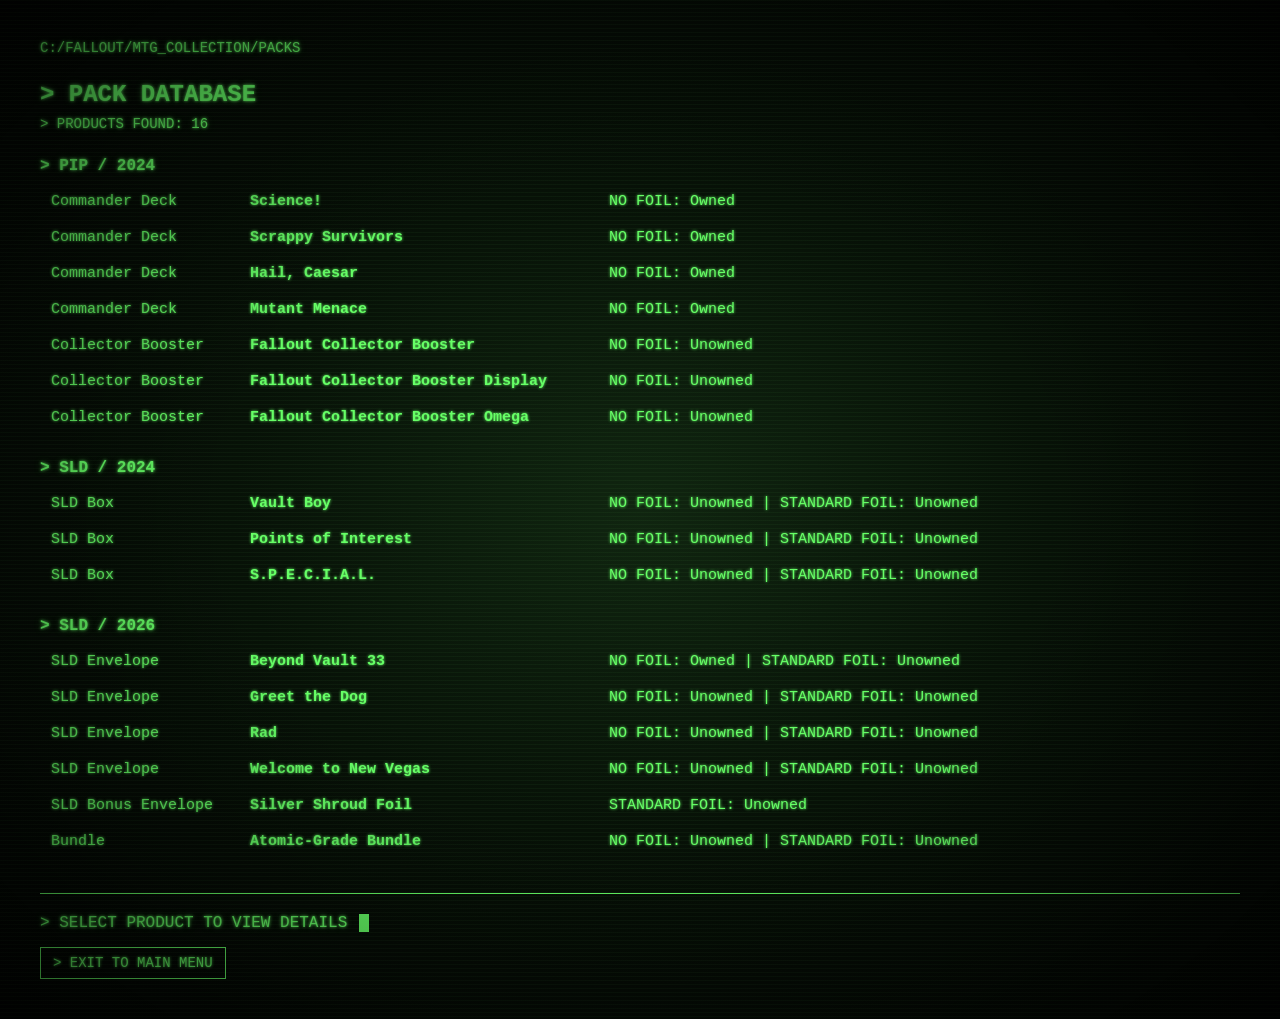
<file: html/packs.html>
<!DOCTYPE html>
<html lang="en">

<head>

<meta charset="UTF-8">

<meta
    name="viewport"
    content="width=device-width, initial-scale=1.0"
>

<title>Fallout MTG Collection - Packs</title>

<link rel="stylesheet" href="../css/terminal.css">

<style>

body{
    overflow-x:hidden;
    overflow-y:auto;
}

.terminal{
    height:auto;
    min-height:100vh;
    overflow:visible;
}


/* PACK DATABASE */

.path{
    font-size:14px;
    margin-bottom:25px;
}

.title{
    font-size:24px;
    font-weight:bold;
    margin-bottom:8px;
}

.subtitle{
    font-size:14px;
    margin-bottom:25px;
}

.section-title{
    margin-top:25px;
    margin-bottom:10px;
    font-weight:bold;
}


/* PRODUCT LIST */

.product-list{
    display:flex;
    flex-direction:column;
    gap:3px;
}

.product{
    display:block;
    width:100%;
    padding:7px 10px;
    border:1px solid transparent;
    background:transparent;
    color:var(--terminal-green);
    font-family:"Courier New",monospace;
    font-size:15px;
    text-align:left;
    cursor:pointer;
    text-shadow:0 0 3px var(--terminal-green);
}

.product:hover,
.product.selected{
    border-color:var(--terminal-green);
    background:rgba(120,255,106,.12);
}

.product:focus{
    outline:1px solid var(--terminal-green);
    outline-offset:1px;
}

.product-type{
    display:inline-block;
    width:190px;
}

.product-name{
    display:inline-block;
    width:350px;
    font-weight:bold;
}

.product-status{
    display:inline-block;
}


/* DETAIL PANEL */

.detail-panel{
    display:none;
    margin-top:25px;
    padding-top:20px;
    border-top:1px solid var(--terminal-green);
}

.detail-panel.visible{
    display:block;
}

.detail-title{
    font-size:21px;
    font-weight:bold;
    margin-bottom:15px;
}

.detail-row{
    margin:6px 0;
}

.detail-label{
    display:inline-block;
    width:150px;
    font-weight:bold;
}

.detail-label::before{
    content:"> ";
}


/* FOOTER */

.terminal-footer{
    margin-top:35px;
    padding-top:20px;
    border-top:1px solid var(--terminal-green);
}

.exit-button{
    display:inline-block;
    margin-top:15px;
    padding:7px 12px;
    color:var(--terminal-green);
    text-decoration:none;
    border:1px solid var(--terminal-green);
    font-family:"Courier New",monospace;
    font-size:14px;
    text-shadow:0 0 3px var(--terminal-green);
}

.exit-button:hover,
.exit-button:focus{
    background:var(--terminal-green);
    color:#020502;
    text-shadow:none;
    outline:none;
}


/* MOBILE */

@media(max-width:800px){

    .product-type{
        display:block;
        width:auto;
        margin-bottom:3px;
    }

    .product-name{
        display:block;
        width:auto;
        margin-bottom:3px;
    }

    .product-status{
        display:block;
    }

}

</style>
</head>


<body>

<div class="terminal">

    <div class="path">
        C:/FALLOUT/MTG_COLLECTION/PACKS
    </div>


    <div class="title">
        &gt; PACK DATABASE
    </div>


    <div class="subtitle">
        &gt; PRODUCTS FOUND: 16
    </div>


    <div class="section-title">
        &gt; PIP / 2024
    </div>


    <div
        class="product-list"
        id="pipProducts"
    ></div>


    <div class="section-title">
        &gt; SLD / 2024
    </div>


    <div
        class="product-list"
        id="sld2024Products"
    ></div>


    <div class="section-title">
        &gt; SLD / 2026
    </div>


    <div
        class="product-list"
        id="sld2026Products"
    ></div>


    <div
        class="detail-panel"
        id="detailPanel"
    >

        <div
            class="detail-title"
            id="detailTitle"
        ></div>


        <div class="detail-row">

            <span class="detail-label">
                Set:
            </span>

            <span id="detailSet"></span>

        </div>


        <div class="detail-row">

            <span class="detail-label">
                Year:
            </span>

            <span id="detailYear"></span>

        </div>


        <div class="detail-row">

            <span class="detail-label">
                Product Type:
            </span>

            <span id="detailVariant"></span>

        </div>


        <div class="detail-row">

            <span class="detail-label">
                No Foil:
            </span>

            <span id="detailNoFoil"></span>

        </div>


        <div class="detail-row">

            <span class="detail-label">
                Standard Foil:
            </span>

            <span id="detailStandardFoil"></span>

        </div>

    </div>


    <div class="terminal-footer">

        &gt; SELECT PRODUCT TO VIEW DETAILS

        <span class="cursor"></span>


        <br>


        <a
            href="index.html"
            class="exit-button"
            id="exitButton"
        >
            &gt; EXIT TO MAIN MENU
        </a>

    </div>

</div>


<script>

const products = [

    {
        set: "PIP",
        year: "2024",
        variant: "Commander Deck",
        name: "Science!",
        noFoil: "Owned",
        standardFoil: "Not Possible"
    },

    {
        set: "PIP",
        year: "2024",
        variant: "Commander Deck",
        name: "Scrappy Survivors",
        noFoil: "Owned",
        standardFoil: "Not Possible"
    },

    {
        set: "PIP",
        year: "2024",
        variant: "Commander Deck",
        name: "Hail, Caesar",
        noFoil: "Owned",
        standardFoil: "Not Possible"
    },

    {
        set: "PIP",
        year: "2024",
        variant: "Commander Deck",
        name: "Mutant Menace",
        noFoil: "Owned",
        standardFoil: "Not Possible"
    },

    {
        set: "PIP",
        year: "2024",
        variant: "Collector Booster",
        name: "Fallout Collector Booster",
        noFoil: "Unowned",
        standardFoil: "Not Possible"
    },

    {
        set: "PIP",
        year: "2024",
        variant: "Collector Booster",
        name: "Fallout Collector Booster Display",
        noFoil: "Unowned",
        standardFoil: "Not Possible"
    },

    {
        set: "PIP",
        year: "2024",
        variant: "Collector Booster",
        name: "Fallout Collector Booster Omega",
        noFoil: "Unowned",
        standardFoil: "Not Possible"
    },

    {
        set: "SLD",
        year: "2024",
        variant: "SLD Box",
        name: "Vault Boy",
        noFoil: "Unowned",
        standardFoil: "Unowned"
    },

    {
        set: "SLD",
        year: "2024",
        variant: "SLD Box",
        name: "Points of Interest",
        noFoil: "Unowned",
        standardFoil: "Unowned"
    },

    {
        set: "SLD",
        year: "2024",
        variant: "SLD Box",
        name: "S.P.E.C.I.A.L.",
        noFoil: "Unowned",
        standardFoil: "Unowned"
    },

    {
        set: "SLD",
        year: "2026",
        variant: "SLD Envelope",
        name: "Beyond Vault 33",
        noFoil: "Owned",
        standardFoil: "Unowned"
    },

    {
        set: "SLD",
        year: "2026",
        variant: "SLD Envelope",
        name: "Greet the Dog",
        noFoil: "Unowned",
        standardFoil: "Unowned"
    },

    {
        set: "SLD",
        year: "2026",
        variant: "SLD Envelope",
        name: "Rad",
        noFoil: "Unowned",
        standardFoil: "Unowned"
    },

    {
        set: "SLD",
        year: "2026",
        variant: "SLD Envelope",
        name: "Welcome to New Vegas",
        noFoil: "Unowned",
        standardFoil: "Unowned"
    },

    {
        set: "SLD",
        year: "2026",
        variant: "SLD Bonus Envelope",
        name: "Silver Shroud Foil",
        noFoil: "Not Possible",
        standardFoil: "Unowned"
    },

    {
        set: "SLD",
        year: "2026",
        variant: "Bundle",
        name: "Atomic-Grade Bundle",
        noFoil: "Unowned",
        standardFoil: "Unowned"
    }

];


let selectedIndex = 0;


const pipProducts =
    document.getElementById("pipProducts");

const sld2024Products =
    document.getElementById("sld2024Products");

const sld2026Products =
    document.getElementById("sld2026Products");

const detailPanel =
    document.getElementById("detailPanel");

const detailTitle =
    document.getElementById("detailTitle");

const detailSet =
    document.getElementById("detailSet");

const detailYear =
    document.getElementById("detailYear");

const detailVariant =
    document.getElementById("detailVariant");

const detailNoFoil =
    document.getElementById("detailNoFoil");

const detailStandardFoil =
    document.getElementById("detailStandardFoil");


function createProductButton(
    product,
    index
) {

    const button =
        document.createElement("button");

    button.className = "product";

    button.type = "button";

    button.dataset.index = index;


    button.innerHTML = `

        <span class="product-type">
            ${escapeHtml(product.variant)}
        </span>

        <span class="product-name">
            ${escapeHtml(product.name)}
        </span>

        <span class="product-status">
            ${escapeHtml(
                getOwnershipText(product)
            )}
        </span>

    `;


    button.addEventListener(
        "click",
        () => {

            selectedIndex = index;

            selectProduct(index);

        }
    );


    button.addEventListener(
        "focus",
        () => {

            selectedIndex = index;

        }
    );


    return button;

}


function getOwnershipText(product) {

    const statuses = [];


    if (product.noFoil !== "Not Possible") {

        statuses.push(
            "NO FOIL: " +
            product.noFoil
        );

    }


    if (
        product.standardFoil !==
        "Not Possible"
    ) {

        statuses.push(
            "STANDARD FOIL: " +
            product.standardFoil
        );

    }


    return statuses.join(" | ");

}


function renderProducts() {

    products.forEach(
        (product, index) => {

            const button =
                createProductButton(
                    product,
                    index
                );


            if (product.set === "PIP") {

                pipProducts.appendChild(
                    button
                );

            }

            else if (
                product.set === "SLD" &&
                product.year === "2024"
            ) {

                sld2024Products.appendChild(
                    button
                );

            }

            else {

                sld2026Products.appendChild(
                    button
                );

            }

        }
    );

}


function selectProduct(index) {

    const product =
        products[index];


    if (!product) {
        return;
    }


    document
        .querySelectorAll(".product")
        .forEach(button => {

            button.classList.remove(
                "selected"
            );

        });


    const selectedButton =
        document.querySelector(
            `.product[data-index="${index}"]`
        );


    if (selectedButton) {

        selectedButton.classList.add(
            "selected"
        );

        selectedButton.focus();

    }


    detailTitle.textContent =
        "> " + product.name;


    detailSet.textContent =
        product.set;


    detailYear.textContent =
        product.year;


    detailVariant.textContent =
        product.variant;


    detailNoFoil.textContent =
        product.noFoil;


    detailStandardFoil.textContent =
        product.standardFoil;


    detailPanel.classList.add(
        "visible"
    );

}


function escapeHtml(value) {

    return String(value ?? "")
        .replace(
            /&/g,
            "&amp;"
        )
        .replace(
            /</g,
            "&lt;"
        )
        .replace(
            />/g,
            "&gt;"
        )
        .replace(
            /"/g,
            "&quot;"
        )
        .replace(
            /'/g,
            "&#039;"
        );

}


document.addEventListener(
    "keydown",
    event => {

        const activeElement =
            document.activeElement;


        if (
            activeElement &&
            (
                activeElement.tagName ===
                "INPUT" ||
                activeElement.tagName ===
                "SELECT"
            )
        ) {

            return;

        }


        if (
            event.key ===
            "ArrowDown"
        ) {

            event.preventDefault();

            selectedIndex =
                Math.min(
                    selectedIndex + 1,
                    products.length - 1
                );

            selectProduct(
                selectedIndex
            );

        }


        else if (
            event.key ===
            "ArrowUp"
        ) {

            event.preventDefault();

            selectedIndex =
                Math.max(
                    selectedIndex - 1,
                    0
                );

            selectProduct(
                selectedIndex
            );

        }


        else if (
            event.key ===
            "Enter"
        ) {

            event.preventDefault();

            selectProduct(
                selectedIndex
            );

        }


        else if (
            event.key ===
            "Escape"
        ) {

            event.preventDefault();

            window.location.href =
                "index.html";

        }

    }
);


renderProducts();

</script>

</body>

</html>
</file>
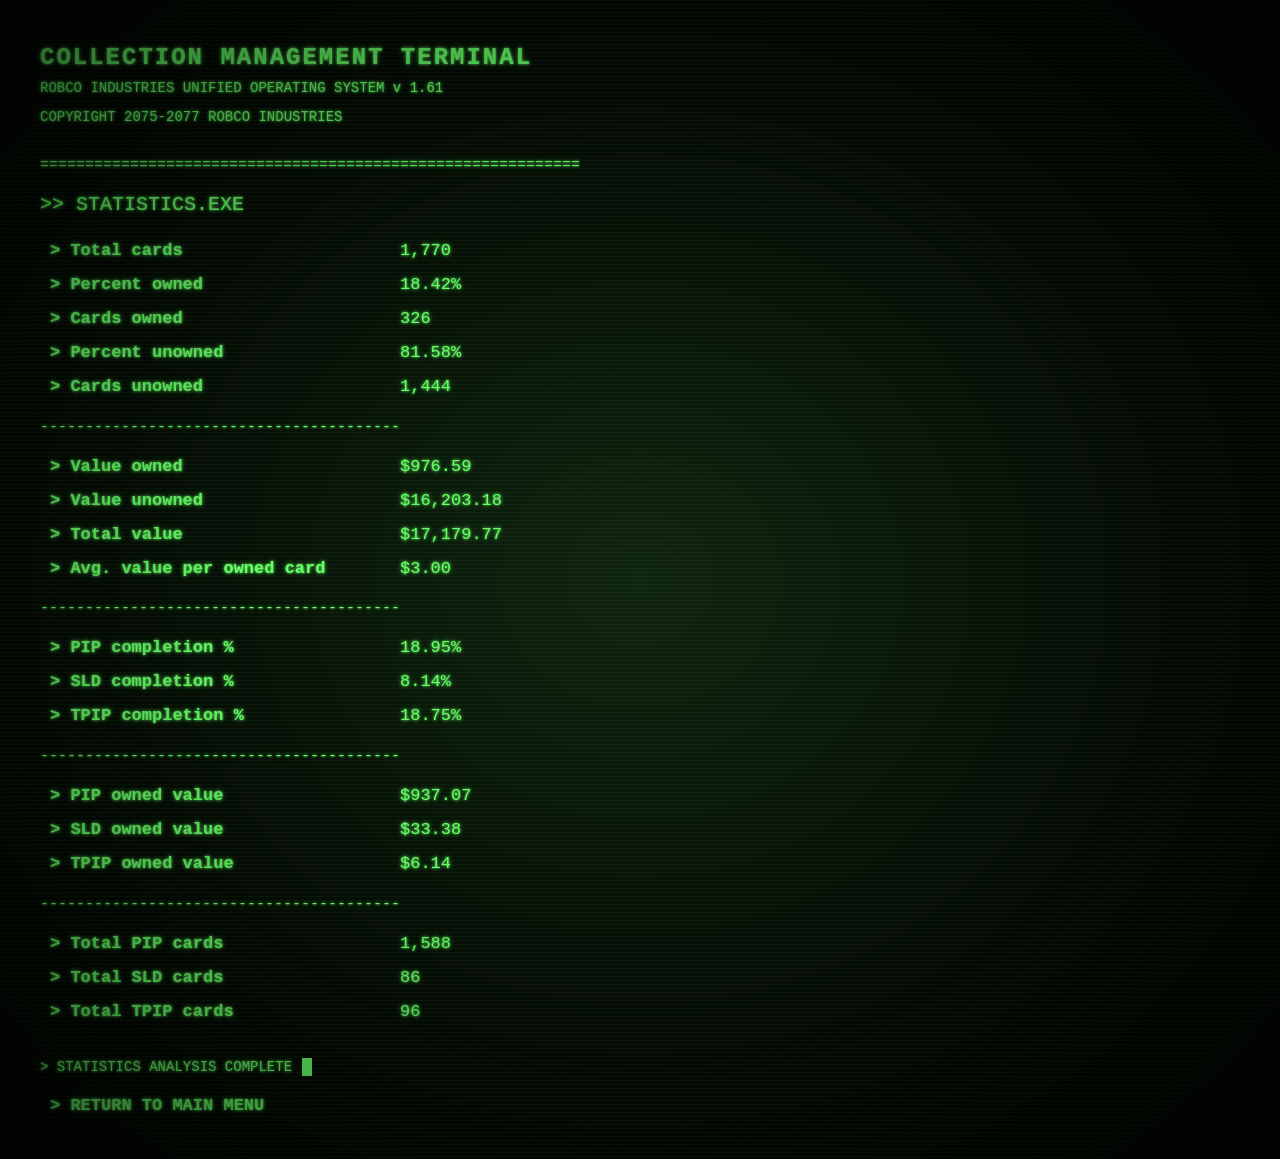
<file: html/statistics.html>
<!DOCTYPE html>
<html lang="en">
<head>
<link rel="stylesheet" href="../css/terminal.css">
<meta charset="UTF-8">

<meta
    name="viewport"
    content="width=device-width, initial-scale=1.0"
>

<title>Statistics | Fallout MTG Collection</title>

<style>
body{
    overflow-x:hidden;
    overflow-y:auto
}

.terminal{
    min-height:100vh;
    height:auto;
    overflow:hidden
}

/* STATISTICS */

.page-title{
    font-size:20px;
    margin-bottom:20px
}

.statistics{
    display:flex;
    flex-direction:column;
    gap:3px;
    font-size:17px;
    line-height:1.35
}

.stat-line{
    display:grid;
    grid-template-columns:340px 1fr;
    gap:10px;
    width:fit-content;
    min-width:525px;
    padding:4px 10px
}

.stat-label{
    font-weight:bold
}

.stat-label::before{
    content:"> "
}

.stat-value{
    text-align:left
}

/* SECTION BREAK */

.separator{
    width:540px;
    max-width:100%;
    margin:14px 0;
    font-size:15px;
    line-height:1;
    white-space:nowrap;
    overflow:hidden
}

/* FOOTER */

.terminal-footer{
    margin-top:30px;
    font-size:14px
}

.return-button{
    display:inline-block;
    padding:4px 10px;
    border:none;
    background:transparent;
    color:var(--terminal-green);
    font-family:"Courier New",monospace;
    font-size:17px;
    font-weight:bold;
    cursor:pointer;
    text-shadow:0 0 3px var(--terminal-green),0 0 7px var(--terminal-green-glow)
}

.return-button:hover{
    background:var(--terminal-green);
    color:#020502;
    text-shadow:none
}

/* MOBILE */

@media(max-width:700px){
    .stat-line{
        grid-template-columns:1fr;
        min-width:0;
        width:100%;
        gap:0
    }

    .stat-value{
        padding-left:20px
    }

    .statistics{
        font-size:15px
    }
}
</style>

</head>


<body>


<div class="terminal">


    <div class="header">

        <div class="terminal-title">
            COLLECTION MANAGEMENT TERMINAL
        </div>
    
        <div class="system-title">
            ROBCO INDUSTRIES UNIFIED OPERATING SYSTEM v 1.61
        </div>
    
        <div class="copyright">
            COPYRIGHT 2075-2077 ROBCO INDUSTRIES
        </div>
    
    </div>
    
    
    <div class="divider">
        ============================================================
    </div>
    
    
    <div class="page-title">
        >> STATISTICS.EXE
    </div>


    <div class="statistics">


        <div class="stat-line">

            <div class="stat-label">
                Total cards
            </div>

            <div
                class="stat-value"
                id="totalCards"
            >
                CALCULATING...
            </div>

        </div>


        <div class="stat-line">

            <div class="stat-label">
                Percent owned
            </div>

            <div
                class="stat-value"
                id="percentOwned"
            >
                CALCULATING...
            </div>

        </div>


        <div class="stat-line">

            <div class="stat-label">
                Cards owned
            </div>

            <div
                class="stat-value"
                id="cardsOwned"
            >
                CALCULATING...
            </div>

        </div>


        <div class="stat-line">

            <div class="stat-label">
                Percent unowned
            </div>

            <div
                class="stat-value"
                id="percentUnowned"
            >
                CALCULATING...
            </div>

        </div>


        <div class="stat-line">

            <div class="stat-label">
                Cards unowned
            </div>

            <div
                class="stat-value"
                id="cardsUnowned"
            >
                CALCULATING...
            </div>

        </div>


        <div class="separator">

            ----------------------------------------

        </div>


        <div class="stat-line">

            <div class="stat-label">
                Value owned
            </div>

            <div
                class="stat-value"
                id="valueOwned"
            >
                CALCULATING...
            </div>

        </div>


        <div class="stat-line">

            <div class="stat-label">
                Value unowned
            </div>

            <div
                class="stat-value"
                id="valueUnowned"
            >
                CALCULATING...
            </div>

        </div>


        <div class="stat-line">

            <div class="stat-label">
                Total value
            </div>

            <div
                class="stat-value"
                id="totalValue"
            >
                CALCULATING...
            </div>

        </div>


        <div class="stat-line">

            <div class="stat-label">
                Avg. value per owned card
            </div>

            <div
                class="stat-value"
                id="averageOwnedValue"
            >
                CALCULATING...
            </div>

        </div>


        <div class="separator">

            ----------------------------------------

        </div>


        <div class="stat-line">

            <div class="stat-label">
                PIP completion %
            </div>

            <div
                class="stat-value"
                id="pipCompletion"
            >
                CALCULATING...
            </div>

        </div>


        <div class="stat-line">

            <div class="stat-label">
                SLD completion %
            </div>

            <div
                class="stat-value"
                id="sldCompletion"
            >
                CALCULATING...
            </div>

        </div>


        <div class="stat-line">

            <div class="stat-label">
                TPIP completion %
            </div>

            <div
                class="stat-value"
                id="tpipCompletion"
            >
                CALCULATING...
            </div>

        </div>


        <div class="separator">

            ----------------------------------------

        </div>


        <div class="stat-line">

            <div class="stat-label">
                PIP owned value
            </div>

            <div
                class="stat-value"
                id="pipOwnedValue"
            >
                CALCULATING...
            </div>

        </div>


        <div class="stat-line">

            <div class="stat-label">
                SLD owned value
            </div>

            <div
                class="stat-value"
                id="sldOwnedValue"
            >
                CALCULATING...
            </div>

        </div>


        <div class="stat-line">

            <div class="stat-label">
                TPIP owned value
            </div>

            <div
                class="stat-value"
                id="tpipOwnedValue"
            >
                CALCULATING...
            </div>

        </div>


        <div class="separator">

            ----------------------------------------

        </div>


        <div class="stat-line">

            <div class="stat-label">
                Total PIP cards
            </div>

            <div
                class="stat-value"
                id="totalPipCards"
            >
                CALCULATING...
            </div>

        </div>


        <div class="stat-line">

            <div class="stat-label">
                Total SLD cards
            </div>

            <div
                class="stat-value"
                id="totalSldCards"
            >
                CALCULATING...
            </div>

        </div>


        <div class="stat-line">

            <div class="stat-label">
                Total TPIP cards
            </div>

            <div
                class="stat-value"
                id="totalTpipCards"
            >
                CALCULATING...
            </div>

        </div>


    </div>


    <div class="terminal-footer">

        &gt; STATISTICS ANALYSIS COMPLETE
    
        <span class="cursor"></span>
    
        <br><br>
    
        <button
            class="return-button"
            onclick="window.location.href='index.html'"
        >
            &gt; RETURN TO MAIN MENU
        </button>
    
    </div>

</div>


<script>


let cards = [];


fetch("../data/cards.json")

    .then(response => {

        if (!response.ok) {

            throw new Error(
                "Could not load cards.json. HTTP " +
                response.status
            );

        }

        return response.json();

    })

    .then(data => {

        cards = data;

        calculateStatistics();

    })

    .catch(error => {

        document.querySelector(
            ".terminal-footer"
        ).textContent =
            "> ERROR: " + error.message;

        console.error(error);

    });


function calculateStatistics() {


    /*
     * Every finish is treated as one collectible card.
     *
     * A card can have up to four possible finishes:
     *
     * No Foil
     * Standard Foil
     * Surge Foil
     * Rainbow Foil
     *
     * "Not Possible" finishes are excluded.
     */


    const finishes = [];


    cards.forEach(card => {


        const cardFinishes = [

            {
                finish: "No Foil",
                ownership: card.noFoil,
                value: card.noFoilValue
            },

            {
                finish: "Standard Foil",
                ownership: card.standardFoil,
                value: card.standardFoilValue
            },

            {
                finish: "Surge Foil",
                ownership: card.surgeFoil,
                value: card.surgeFoilValue
            },

            {
                finish: "Rainbow Foil",
                ownership: card.rainbowFoil,
                value: card.rainbowFoilValue
            }

        ];


        cardFinishes.forEach(finish => {

            if (
                finish.ownership ===
                "Not Possible"
            ) {

                return;

            }


            finishes.push({

                set: String(
                    card.set || ""
                ).toUpperCase(),

                ownership:
                    finish.ownership,

                value:
                    Number(
                        finish.value || 0
                    )

            });

        });

    });


    const totalCards =
        finishes.length;


    const cardsOwned =
        finishes.filter(
            finish =>
                finish.ownership === "Owned"
        ).length;


    const cardsUnowned =
        finishes.filter(
            finish =>
                finish.ownership === "Unowned"
        ).length;


    const valueOwned =
        finishes
            .filter(
                finish =>
                    finish.ownership === "Owned"
            )
            .reduce(
                (total, finish) =>
                    total + finish.value,
                0
            );


    const valueUnowned =
        finishes
            .filter(
                finish =>
                    finish.ownership === "Unowned"
            )
            .reduce(
                (total, finish) =>
                    total + finish.value,
                0
            );


    const totalValue =
        valueOwned +
        valueUnowned;


    const percentOwned =
        totalCards > 0
            ? (
                cardsOwned /
                totalCards *
                100
            )
            : 0;


    const percentUnowned =
        totalCards > 0
            ? (
                cardsUnowned /
                totalCards *
                100
            )
            : 0;


    const averageOwnedValue =
        cardsOwned > 0
            ? valueOwned /
              cardsOwned
            : 0;


    const pipFinishes =
        finishes.filter(
            finish =>
                finish.set === "PIP"
        );


    const sldFinishes =
        finishes.filter(
            finish =>
                finish.set === "SLD"
        );


    const tpipFinishes =
        finishes.filter(
            finish =>
                finish.set === "TPIP"
        );


    const pipOwned =
        pipFinishes.filter(
            finish =>
                finish.ownership === "Owned"
        ).length;


    const sldOwned =
        sldFinishes.filter(
            finish =>
                finish.ownership === "Owned"
        ).length;


    const tpipOwned =
        tpipFinishes.filter(
            finish =>
                finish.ownership === "Owned"
        ).length;


    const pipCompletion =
        pipFinishes.length > 0
            ? (
                pipOwned /
                pipFinishes.length *
                100
            )
            : 0;


    const sldCompletion =
        sldFinishes.length > 0
            ? (
                sldOwned /
                sldFinishes.length *
                100
            )
            : 0;


    const tpipCompletion =
        tpipFinishes.length > 0
            ? (
                tpipOwned /
                tpipFinishes.length *
                100
            )
            : 0;


    const pipOwnedValue =
        pipFinishes
            .filter(
                finish =>
                    finish.ownership === "Owned"
            )
            .reduce(
                (total, finish) =>
                    total + finish.value,
                0
            );


    const sldOwnedValue =
        sldFinishes
            .filter(
                finish =>
                    finish.ownership === "Owned"
            )
            .reduce(
                (total, finish) =>
                    total + finish.value,
                0
            );


    const tpipOwnedValue =
        tpipFinishes
            .filter(
                finish =>
                    finish.ownership === "Owned"
            )
            .reduce(
                (total, finish) =>
                    total + finish.value,
                0
            );


    const totalPipCards =
        pipFinishes.length;


    const totalSldCards =
        sldFinishes.length;


    const totalTpipCards =
        tpipFinishes.length;


    document.getElementById(
        "totalCards"
    ).textContent =
        formatNumber(totalCards);


    document.getElementById(
        "percentOwned"
    ).textContent =
        formatPercent(percentOwned);


    document.getElementById(
        "cardsOwned"
    ).textContent =
        formatNumber(cardsOwned);


    document.getElementById(
        "percentUnowned"
    ).textContent =
        formatPercent(percentUnowned);


    document.getElementById(
        "cardsUnowned"
    ).textContent =
        formatNumber(cardsUnowned);


    document.getElementById(
        "valueOwned"
    ).textContent =
        formatCurrency(valueOwned);


    document.getElementById(
        "valueUnowned"
    ).textContent =
        formatCurrency(valueUnowned);


    document.getElementById(
        "totalValue"
    ).textContent =
        formatCurrency(totalValue);


    document.getElementById(
        "averageOwnedValue"
    ).textContent =
        formatCurrency(
            averageOwnedValue
        );


    document.getElementById(
        "pipCompletion"
    ).textContent =
        formatPercent(pipCompletion);


    document.getElementById(
        "sldCompletion"
    ).textContent =
        formatPercent(sldCompletion);


    document.getElementById(
        "tpipCompletion"
    ).textContent =
        formatPercent(tpipCompletion);


    document.getElementById(
        "pipOwnedValue"
    ).textContent =
        formatCurrency(
            pipOwnedValue
        );


    document.getElementById(
        "sldOwnedValue"
    ).textContent =
        formatCurrency(
            sldOwnedValue
        );


    document.getElementById(
        "tpipOwnedValue"
    ).textContent =
        formatCurrency(
            tpipOwnedValue
        );


    document.getElementById(
        "totalPipCards"
    ).textContent =
        formatNumber(
            totalPipCards
        );


    document.getElementById(
        "totalSldCards"
    ).textContent =
        formatNumber(
            totalSldCards
        );


    document.getElementById(
        "totalTpipCards"
    ).textContent =
        formatNumber(
            totalTpipCards
        );

}


function formatNumber(value) {

    return Number(value)
        .toLocaleString(
            "en-US"
        );

}


function formatPercent(value) {

    return Number(value)
        .toFixed(2) +
        "%";

}


function formatCurrency(value) {

    return "$" +
        Number(value)
            .toLocaleString(
                "en-US",
                {
                    minimumFractionDigits: 2,
                    maximumFractionDigits: 2
                }
            );

}


</script>


</body>

</html>
</file>
<file: css/terminal.css>
*{
    box-sizing:border-box
}

:root{
    --terminal-green:hsl(120,100%,70%);
    --terminal-green-glow:hsla(120,100%,70%,0.35)
}

html,body{
    width:100%;
    height:100%;
    margin:0;
    padding:0
}

body{
    background:#020502;
    color:var(--terminal-green);
    font-family:"Courier New",monospace;
    overflow:hidden;
    text-shadow:0 0 3px var(--terminal-green),0 0 7px var(--terminal-green-glow)
}

/* TERMINAL */

.terminal{
    position:relative;
    width:100vw;
    height:100vh;
    padding:40px;
    overflow:hidden;
    background:radial-gradient(ellipse at center,#102510 0%,#071107 45%,#020402 100%);
}

.terminal::before{
    content:"";
    position:absolute;
    inset:0;
    pointer-events:none;
    z-index:100;
    background:repeating-linear-gradient(
        to bottom,
        rgba(120,255,106,.045) 0px,
        rgba(120,255,106,.045) 1px,
        transparent 1px,
        transparent 4px
    )
}

.terminal::after{
    content:"";
    position:absolute;
    inset:0;
    pointer-events:none;
    z-index:101;
    background:radial-gradient(
        ellipse at center,
        transparent 45%,
        rgba(0,0,0,.65) 100%
    )
}

.terminal>*{
    position:relative;
    z-index:10
}

/* HEADER */

.header{
    margin-bottom:30px
}

.terminal-title{
    font-size:24px;
    font-weight:bold;
    letter-spacing:2px;
    line-height:1.5;
    margin-bottom:2px
}

.system-title{
    font-size:14px;
    line-height:1.5;
    margin-bottom:8px
}

.robco-version,
.copyright{
    font-size:14px;
    line-height:1.5
}

/* DIVIDERS */

.divider{
    width:540px;
    max-width:100%;
    margin:20px 0;
    font-size:15px;
    line-height:1;
    white-space:nowrap;
    overflow:hidden
}

/* MENU */

.menu-title{
    font-size:20px;
    margin-bottom:20px
}

.menu{
    display:flex;
    flex-direction:column;
    gap:3px
}

.menu-item{
    display:grid;
    grid-template-columns:50px 220px;
    gap:10px;
    width:fit-content;
    min-width:525px;
    padding:4px 10px;
    cursor:pointer;
    font-size:17px;
    line-height:1.35;
    border:none
}

.menu-item:hover,
.menu-item.selected{
    background:var(--terminal-green);
    color:#020502;
    text-shadow:none
}

.menu-number,
.menu-name{
    font-weight:bold
}

/* SYSTEM STATUS */

.system-status{
    margin-top:35px
}

.status-title{
    font-weight:bold;
    margin-bottom:10px
}

.status-line{
    display:flex;
    gap:10px;
    font-size:17px;
    line-height:1.6
}

.status-label{
    width:200px
}

.status-online{
    font-weight:bold
}

/* FOOTER */

.footer{
    margin-top:30px;
    font-size:14px
}

.prompt{
    margin-top:20px
}

.cursor{
    display:inline-block;
    width:10px;
    height:18px;
    margin-left:2px;
    vertical-align:middle;
    background:var(--terminal-green);
    animation:blink .8s steps(1) infinite
}

@keyframes blink{
    0%,50%{opacity:1}
    51%,100%{opacity:0}
}

/* MOBILE */

@media(max-width:700px){
    .terminal{
        width:100vw;
        height:100vh;
        padding:20px
    }

    .system-title{
        font-size:18px
    }

    .menu-item{
        grid-template-columns:40px 1fr;
        min-width:0;
        width:100%
    }

    .status-line{
        flex-direction:column;
        gap:2px
    }

    .status-label{
        width:auto
    }
}
</file>
